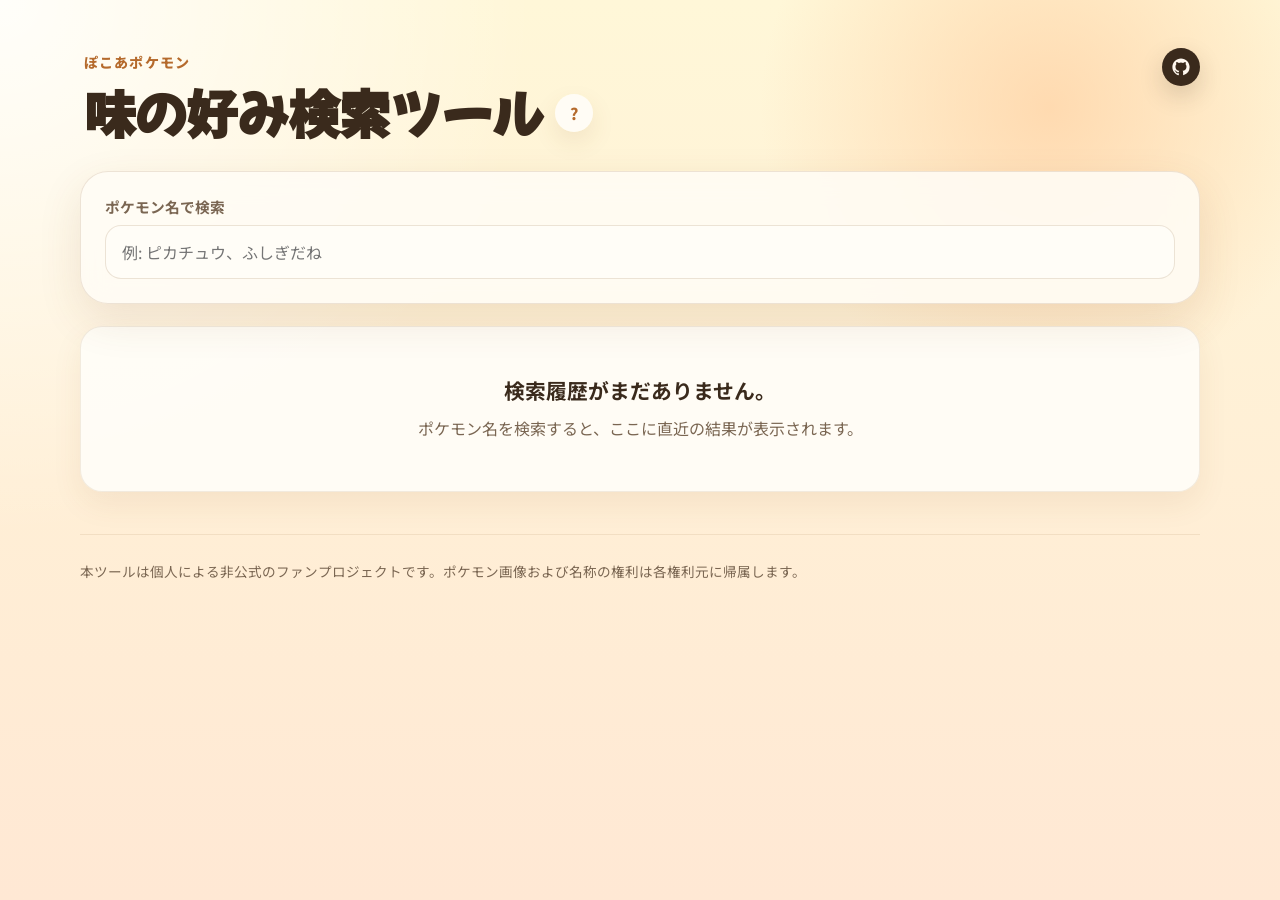
<file: src/index.html>
<!DOCTYPE html>
<html lang="ja">
<head>
  <meta charset="UTF-8">
  <meta name="viewport" content="width=device-width, initial-scale=1.0">
  <title>ぽこあ 味の好み検索</title>
  <meta name="description" content="ポケモン名から、にがい・すっぱい・からい・あまい・しぶいの好みを検索できるツールです。">
  <link rel="preconnect" href="https://fonts.googleapis.com">
  <link rel="preconnect" href="https://fonts.gstatic.com" crossorigin>
  <link href="https://fonts.googleapis.com/css2?family=Mochiy+Pop+One&family=Noto+Sans+JP:wght@400;500;700;800&display=swap" rel="stylesheet">
  <style>
:root {
  --bg-top: #fff7d8;
  --bg-bottom: #ffe8d4;
  --panel: rgba(255, 252, 245, 0.88);
  --panel-strong: #fffdf7;
  --text-main: #3a2a1c;
  --text-soft: #7a6652;
  --line: rgba(141, 97, 52, 0.16);
  --shadow: 0 16px 44px rgba(123, 76, 31, 0.12);
  --radius-xl: 28px;
  --radius-lg: 22px;
  --radius-md: 16px;
  --taste-bitter: #9da94f;
  --taste-sour: #f08b43;
  --taste-spicy: #dd5a3d;
  --taste-sweet: #ef83a4;
  --taste-astringent: #7585b8;
}

* {
  box-sizing: border-box;
}

body {
  margin: 0;
  font-family: "Noto Sans JP", sans-serif;
  color: var(--text-main);
  background:
    radial-gradient(circle at top left, rgba(255, 255, 255, 0.88), transparent 34%),
    radial-gradient(circle at right 18% top 12%, rgba(255, 209, 163, 0.75), transparent 22%),
    linear-gradient(180deg, var(--bg-top), var(--bg-bottom));
  min-height: 100vh;
}

.page {
  width: min(1120px, calc(100% - 32px));
  margin: 0 auto;
  padding: 40px 0 56px;
}

.hero {
  position: relative;
  padding: 12px 4px 28px;
}

.hero-kicker {
  margin: 0 0 10px;
  color: #b56a2c;
  font-size: 0.88rem;
  font-weight: 800;
  letter-spacing: 0.08em;
}

.hero h1 {
  margin: 0;
  font-family: "Mochiy Pop One", sans-serif;
  font-size: clamp(2rem, 4vw, 3.3rem);
  line-height: 1.2;
}

.hero-title-row {
  display: inline-flex;
  align-items: center;
  gap: 12px;
  position: relative;
}

.hero-actions {
  position: absolute;
  top: 8px;
  right: 0;
  display: flex;
  align-items: center;
  gap: 10px;
}

.hero-help {
  width: 38px;
  height: 38px;
  border: 0;
  border-radius: 999px;
  background: rgba(255, 253, 248, 0.92);
  color: #b56a2c;
  box-shadow: 0 10px 24px rgba(123, 76, 31, 0.1);
  font: inherit;
  font-size: 1rem;
  font-weight: 800;
  cursor: pointer;
}

.hero-github-link {
  display: inline-flex;
  align-items: center;
  justify-content: center;
  width: 38px;
  height: 38px;
  border-radius: 999px;
  background: #3a2a1c;
  color: #fff8ef;
  box-shadow: 0 10px 24px rgba(58, 42, 28, 0.18);
  text-decoration: none;
}

.hero-github-link svg {
  width: 18px;
  height: 18px;
  fill: currentColor;
}

.sr-only {
  position: absolute;
  width: 1px;
  height: 1px;
  padding: 0;
  margin: -1px;
  overflow: hidden;
  clip: rect(0, 0, 0, 0);
  white-space: nowrap;
  border: 0;
}

.hero-help-pop {
  position: absolute;
  top: calc(100% + 12px);
  left: 0;
  z-index: 5;
  width: min(560px, calc(100vw - 40px));
  padding: 16px;
  border: 1px solid rgba(151, 105, 58, 0.12);
  border-radius: 20px;
  background: rgba(255, 253, 248, 0.96);
  box-shadow: 0 18px 38px rgba(123, 76, 31, 0.14);
}

.hero-help-pop[hidden] {
  display: none;
}

.hero-help-chips {
  display: flex;
  flex-wrap: wrap;
  gap: 10px;
}

.hero-info-chip {
  display: inline-flex;
  align-items: center;
  padding: 8px 12px;
  border-radius: 999px;
  background: #fff4df;
  color: var(--text-soft);
  font-size: 0.85rem;
  font-weight: 700;
}

.panel {
  background: var(--panel);
  border: 1px solid var(--line);
  border-radius: var(--radius-xl);
  box-shadow: var(--shadow);
  backdrop-filter: blur(14px);
}

.controls {
  display: grid;
  grid-template-columns: 1fr;
  gap: 14px;
  padding: 24px;
}

.field {
  display: flex;
  flex-direction: column;
  gap: 8px;
  width: 100%;
}

.field label {
  font-size: 0.92rem;
  font-weight: 700;
  color: var(--text-soft);
}

.search-input-wrap {
  position: relative;
}

.field input,
.field select {
  width: 100%;
  padding: 14px 16px;
  border: 1px solid rgba(151, 105, 58, 0.18);
  border-radius: var(--radius-md);
  background: var(--panel-strong);
  color: var(--text-main);
  font: inherit;
  outline: none;
  transition: border-color 0.2s ease, transform 0.2s ease, box-shadow 0.2s ease;
}

.field input:focus,
.field select:focus {
  border-color: rgba(219, 119, 33, 0.6);
  box-shadow: 0 0 0 4px rgba(245, 162, 67, 0.14);
  transform: translateY(-1px);
}

.search-input-wrap input {
  padding-right: 52px;
}

.search-clear {
  position: absolute;
  top: 50%;
  right: 10px;
  transform: translateY(-50%);
  width: 32px;
  height: 32px;
  border: 0;
  border-radius: 999px;
  background: #f3e4cf;
  color: #8d6847;
  font: inherit;
  font-size: 1rem;
  font-weight: 800;
  line-height: 1;
  cursor: pointer;
}

.search-clear[hidden] {
  display: none;
}

.taste-pill {
  display: inline-flex;
  align-items: center;
  justify-content: center;
  min-width: 76px;
  padding: 8px 12px;
  border-radius: 999px;
  font-size: 0.86rem;
  font-weight: 800;
  color: #fff;
}

.taste-にがい { background: var(--taste-bitter); }
.taste-すっぱい { background: var(--taste-sour); }
.taste-からい { background: var(--taste-spicy); }
.taste-あまい { background: var(--taste-sweet); }
.taste-しぶい { background: var(--taste-astringent); }

.pokemon-grid {
  display: grid;
  grid-template-columns: repeat(3, minmax(0, 1fr));
  gap: 12px;
  margin-top: 22px;
}

.history-heading {
  margin-top: 22px;
}

.history-heading[hidden] {
  display: none;
}

.history-heading-title {
  margin: 0;
  font-size: 1rem;
  font-weight: 800;
}

.history-heading-copy {
  margin: 6px 0 0;
  color: var(--text-soft);
  font-size: 0.84rem;
  line-height: 1.6;
}

.pokemon-card,
.empty-state {
  background: rgba(255, 253, 248, 0.92);
  border: 1px solid rgba(151, 105, 58, 0.12);
  border-radius: var(--radius-lg);
  box-shadow: 0 12px 30px rgba(123, 76, 31, 0.08);
}

.pokemon-card {
  padding: 12px 14px;
  cursor: pointer;
  transition: transform 0.24s ease, box-shadow 0.24s ease, border-color 0.24s ease;
}

.pokemon-card:hover {
  transform: translateY(-2px);
  border-color: rgba(219, 119, 33, 0.34);
  box-shadow: 0 14px 28px rgba(123, 76, 31, 0.11);
}

.pokemon-card:focus-visible,
.related-card:focus-visible {
  outline: 3px solid rgba(219, 119, 33, 0.45);
  outline-offset: 3px;
}

.card-main {
  display: flex;
  align-items: center;
  gap: 10px;
}

.card-body {
  min-width: 0;
  flex: 1;
}

.card-row {
  display: flex;
  align-items: center;
  justify-content: space-between;
  gap: 10px;
}

.card-number {
  margin: 0;
  color: var(--text-soft);
  font-size: 0.72rem;
  font-weight: 700;
}

.card-name {
  margin: 2px 0 0;
  font-size: 0.96rem;
  font-weight: 800;
  line-height: 1.2;
}

.card-icon-wrap {
  width: 56px;
  height: 56px;
  border-radius: 16px;
  background:
    radial-gradient(circle at 30% 30%, rgba(255, 255, 255, 0.95), rgba(255, 235, 206, 0.94));
  display: grid;
  place-items: center;
  flex-shrink: 0;
  overflow: hidden;
}

.card-icon {
  width: 44px;
  height: 44px;
  object-fit: contain;
}

.card-footer {
  display: flex;
  align-items: center;
  gap: 6px;
  flex-shrink: 0;
}

.card-footer-mobile {
  display: none;
}

.taste-caption {
  margin: 0;
  color: var(--text-soft);
  font-size: 0.7rem;
  font-weight: 700;
}

.taste-pill {
  min-width: 60px;
  padding: 6px 10px;
  font-size: 0.76rem;
}

.empty-state {
  grid-column: 1 / -1;
  padding: 48px 24px;
  text-align: center;
}

.empty-state h2 {
  margin: 0 0 10px;
  font-size: 1.3rem;
}

.empty-state p {
  margin: 0;
  color: var(--text-soft);
  line-height: 1.7;
}

.scroll-sentinel {
  width: 100%;
  height: 1px;
  margin-top: 8px;
}

.related-section {
  margin-top: 24px;
}

.related-section[hidden] {
  display: none;
}

.related-title {
  margin: 0 0 12px;
  font-size: 1rem;
  font-weight: 800;
}

.related-title-row {
  display: inline-flex;
  align-items: center;
  gap: 10px;
  position: relative;
  margin-bottom: 12px;
}

.related-help-pop {
  position: absolute;
  top: calc(100% + 10px);
  left: 0;
  z-index: 5;
  width: min(420px, calc(100vw - 40px));
  padding: 14px;
  border: 1px solid rgba(151, 105, 58, 0.12);
  border-radius: 18px;
  background: rgba(255, 253, 248, 0.96);
  box-shadow: 0 18px 38px rgba(123, 76, 31, 0.14);
}

.related-help-pop[hidden] {
  display: none;
}

.related-help-text {
  margin: 0;
  color: var(--text-soft);
  font-size: 0.84rem;
  line-height: 1.7;
  font-weight: 700;
}

.related-grid {
  display: grid;
  grid-template-columns: repeat(3, minmax(0, 1fr));
  gap: 10px;
}

.related-card {
  display: flex;
  align-items: center;
  gap: 8px;
  padding: 10px;
  border: 1px solid rgba(151, 105, 58, 0.12);
  border-radius: 16px;
  background: rgba(255, 253, 248, 0.92);
  box-shadow: 0 10px 24px rgba(123, 76, 31, 0.08);
  cursor: pointer;
}

.related-icon-wrap {
  width: 42px;
  height: 42px;
  display: grid;
  place-items: center;
  border-radius: 14px;
  background: radial-gradient(circle at 30% 30%, rgba(255, 255, 255, 0.95), rgba(255, 235, 206, 0.94));
  flex-shrink: 0;
}

.related-icon {
  width: 34px;
  height: 34px;
  object-fit: contain;
}

.related-body {
  min-width: 0;
}

.related-number {
  margin: 0;
  color: var(--text-soft);
  font-size: 0.68rem;
  font-weight: 700;
}

.related-name {
  margin: 2px 0 0;
  font-size: 0.84rem;
  font-weight: 800;
  line-height: 1.2;
  word-break: break-word;
}

.related-taste {
  margin-top: 6px;
}

.related-taste .taste-pill {
  min-width: 0;
  padding: 4px 8px;
  font-size: 0.68rem;
}

.site-footer {
  margin-top: 42px;
  padding-top: 24px;
  border-top: 1px solid rgba(151, 105, 58, 0.12);
}

.site-footer p {
  margin: 0;
  color: var(--text-soft);
  font-size: 0.85rem;
  line-height: 1.8;
}

@media (max-width: 900px) {
  .controls {
    grid-template-columns: 1fr;
  }

  .pokemon-grid {
    grid-template-columns: repeat(2, minmax(0, 1fr));
  }

  .related-grid {
    grid-template-columns: repeat(2, minmax(0, 1fr));
  }
}

@media (max-width: 640px) {
  .page {
    width: min(100% - 20px, 1120px);
    padding-top: 10px;
  }

  .hero {
    padding: 4px 0 16px;
  }

  .hero-title-row {
    gap: 10px;
    align-items: flex-start;
  }

  .hero-actions {
    top: -10px;
    right: -10px;
  }

  .hero-help {
    width: 34px;
    height: 34px;
  }

  .hero-github-link {
    width: 34px;
    height: 30px;
    border-radius: 0 0 0 12px;
    box-shadow: 0 6px 14px rgba(58, 42, 28, 0.16);
  }

  .hero-github-link svg {
    width: 15px;
    height: 15px;
  }

  .hero-help-pop {
    left: -4px;
    padding: 12px;
  }

  .hero-info-chip {
    font-size: 0.76rem;
    padding: 7px 10px;
  }

  .pokemon-grid {
    grid-template-columns: repeat(3, minmax(0, 1fr));
    gap: 8px;
  }

  .related-grid {
    grid-template-columns: repeat(3, minmax(0, 1fr));
    gap: 8px;
  }

  .related-card {
    flex-direction: column;
    align-items: center;
    gap: 6px;
    padding: 9px 6px;
  }

  .related-body {
    text-align: center;
  }

  .related-number {
    font-size: 0.62rem;
  }

  .related-name {
    font-size: 0.74rem;
  }

  .related-taste {
    margin-top: 5px;
  }

  .related-taste .taste-pill {
    padding: 4px 7px;
    font-size: 0.62rem;
  }

  .related-icon-wrap {
    width: 40px;
    height: 40px;
  }

  .related-icon {
    width: 32px;
    height: 32px;
  }

  .card-row {
    flex-direction: column;
    align-items: center;
    gap: 4px;
  }

  .pokemon-card {
    padding: 10px 6px;
    border-radius: 18px;
  }

  .card-main {
    flex-direction: column;
    gap: 6px;
    align-items: center;
  }

  .card-body {
    width: 100%;
  }

  .card-number {
    text-align: center;
    font-size: 0.62rem;
  }

  .card-name {
    margin: 0;
    font-size: 0.78rem;
    text-align: center;
    word-break: break-word;
  }

  .card-icon-wrap {
    width: 46px;
    height: 46px;
    border-radius: 14px;
  }

  .card-icon {
    width: 36px;
    height: 36px;
  }

  .card-footer {
    display: none;
  }

  .card-footer-mobile {
    display: flex;
    justify-content: center;
    margin-top: 6px;
    padding-left: 0;
  }

  .card-footer-mobile > div {
    display: flex;
    justify-content: center;
  }

  .card-footer-mobile .taste-caption {
    display: none;
  }

  .card-footer-mobile .taste-pill {
    min-width: fit-content;
    width: auto;
    padding: 5px 10px;
    font-size: 0.68rem;
  }
}
  </style>
</head>
<body>
  <main class="page">
    <section class="hero">
      <p class="hero-kicker">ぽこあポケモン</p>
      <div class="hero-actions">
        <a
          class="hero-github-link"
          href="https://github.com/KoichiKiyokawa/pokopia-tools/tree/main"
          target="_blank"
          rel="noreferrer"
          aria-label="GitHub リポジトリを開く"
        ><svg viewBox="0 0 24 24" aria-hidden="true"><path d="M12 .5C5.65.5.5 5.66.5 12.02c0 5.09 3.3 9.41 7.87 10.94.58.11.79-.25.79-.56 0-.28-.01-1.19-.02-2.16-3.2.7-3.88-1.36-3.88-1.36-.52-1.34-1.28-1.69-1.28-1.69-1.04-.71.08-.69.08-.69 1.15.08 1.75 1.18 1.75 1.18 1.02 1.76 2.68 1.25 3.33.96.1-.74.4-1.25.72-1.54-2.55-.29-5.23-1.28-5.23-5.68 0-1.25.45-2.26 1.18-3.06-.12-.29-.51-1.45.11-3.03 0 0 .97-.31 3.17 1.17a10.9 10.9 0 0 1 5.77 0c2.2-1.48 3.17-1.17 3.17-1.17.62 1.58.23 2.74.11 3.03.73.8 1.18 1.81 1.18 3.06 0 4.41-2.68 5.38-5.24 5.67.41.35.77 1.03.77 2.09 0 1.51-.01 2.72-.01 3.09 0 .31.21.67.8.56A11.53 11.53 0 0 0 23.5 12.02C23.5 5.66 18.35.5 12 .5Z"></path></svg><span class="sr-only">GitHub</span></a>
      </div>
      <div class="hero-title-row">
        <h1>味の好み検索ツール</h1>
        <button
          id="heroHelpButton"
          class="hero-help"
          type="button"
          aria-label="このツールの説明を表示"
          aria-expanded="false"
          aria-controls="heroHelpPop"
        >?</button>
        <div id="heroHelpPop" class="hero-help-pop" hidden>
          <div class="hero-help-chips">
            <span class="hero-info-chip">ポケモン名で検索できます</span>
            <span class="hero-info-chip">ひらがな入力にも対応しています</span>
            <span class="hero-info-chip">検索結果は図鑑番号順で表示されます</span>
            <span class="hero-info-chip">下へ進むと自動で続きを読み込みます</span>
          </div>
        </div>
      </div>
    </section>

    <section class="panel controls" aria-label="検索条件">
      <div class="field field-wide">
        <label for="searchName">ポケモン名で検索</label>
        <div class="search-input-wrap">
          <input id="searchName" type="text" placeholder="例: ピカチュウ、ふしぎだね">
          <button id="clearSearchButton" class="search-clear" type="button" aria-label="検索文字をクリア" hidden>×</button>
        </div>
      </div>
    </section>

    <section>
      <div id="historyHeading" class="history-heading" hidden>
        <h2 class="history-heading-title">検索履歴から表示中</h2>
        <p class="history-heading-copy">入力が空のときは、最近検索したポケモンを新しい順で表示しています。</p>
      </div>
      <div id="pokemonGrid" class="pokemon-grid" aria-live="polite"></div>
      <div id="scrollSentinel" class="scroll-sentinel" aria-hidden="true"></div>
    </section>

    <section id="relatedSection" class="related-section" hidden>
      <div class="related-title-row">
        <h2 class="related-title">関連ポケモン</h2>
        <button
          id="relatedHelpButton"
          class="hero-help"
          type="button"
          aria-label="関連ポケモンの説明を表示"
          aria-expanded="false"
          aria-controls="relatedHelpPop"
        >?</button>
        <div id="relatedHelpPop" class="related-help-pop" hidden>
          <p class="related-help-text">検索で見つかったポケモンを基準にして、図鑑番号が前後3番くらいの近いポケモンを表示しています。進化前後や近い番号の仲間を見つけやすくするための目安です。</p>
        </div>
      </div>
      <div id="relatedGrid" class="related-grid"></div>
    </section>

    <footer class="site-footer">
      <p>本ツールは個人による非公式のファンプロジェクトです。ポケモン画像および名称の権利は各権利元に帰属します。</p>
    </footer>
  </main>

  <script>
const POKEMON_TASTES = [
  {
    "dexNumber": 1,
    "name": "フシギダネ",
    "baseName": "フシギダネ",
    "taste": "あまい",
    "iconUrl": "https://raw.githubusercontent.com/PokeAPI/sprites/master/sprites/pokemon/1.png"
  },
  {
    "dexNumber": 2,
    "name": "フシギソウ",
    "baseName": "フシギソウ",
    "taste": "すっぱい",
    "iconUrl": "https://raw.githubusercontent.com/PokeAPI/sprites/master/sprites/pokemon/2.png"
  },
  {
    "dexNumber": 3,
    "name": "フシギバナ",
    "baseName": "フシギバナ",
    "taste": "すっぱい",
    "iconUrl": "https://raw.githubusercontent.com/PokeAPI/sprites/master/sprites/pokemon/3.png"
  },
  {
    "dexNumber": 4,
    "name": "ヒトカゲ",
    "baseName": "ヒトカゲ",
    "taste": "からい",
    "iconUrl": "https://raw.githubusercontent.com/PokeAPI/sprites/master/sprites/pokemon/4.png"
  },
  {
    "dexNumber": 5,
    "name": "リザード",
    "baseName": "リザード",
    "taste": "からい",
    "iconUrl": "https://raw.githubusercontent.com/PokeAPI/sprites/master/sprites/pokemon/5.png"
  },
  {
    "dexNumber": 6,
    "name": "リザードン",
    "baseName": "リザードン",
    "taste": "からい",
    "iconUrl": "https://raw.githubusercontent.com/PokeAPI/sprites/master/sprites/pokemon/6.png"
  },
  {
    "dexNumber": 7,
    "name": "ゼニガメ",
    "baseName": "ゼニガメ",
    "taste": "あまい",
    "iconUrl": "https://raw.githubusercontent.com/PokeAPI/sprites/master/sprites/pokemon/7.png"
  },
  {
    "dexNumber": 8,
    "name": "カメール",
    "baseName": "カメール",
    "taste": "からい",
    "iconUrl": "https://raw.githubusercontent.com/PokeAPI/sprites/master/sprites/pokemon/8.png"
  },
  {
    "dexNumber": 9,
    "name": "カメックス",
    "baseName": "カメックス",
    "taste": "すっぱい",
    "iconUrl": "https://raw.githubusercontent.com/PokeAPI/sprites/master/sprites/pokemon/9.png"
  },
  {
    "dexNumber": 16,
    "name": "ポッポ",
    "baseName": "ポッポ",
    "taste": "すっぱい",
    "iconUrl": "https://raw.githubusercontent.com/PokeAPI/sprites/master/sprites/pokemon/16.png"
  },
  {
    "dexNumber": 17,
    "name": "ピジョン",
    "baseName": "ピジョン",
    "taste": "からい",
    "iconUrl": "https://raw.githubusercontent.com/PokeAPI/sprites/master/sprites/pokemon/17.png"
  },
  {
    "dexNumber": 18,
    "name": "ピジョット",
    "baseName": "ピジョット",
    "taste": "すっぱい",
    "iconUrl": "https://raw.githubusercontent.com/PokeAPI/sprites/master/sprites/pokemon/18.png"
  },
  {
    "dexNumber": 23,
    "name": "アーボ",
    "baseName": "アーボ",
    "taste": "からい",
    "iconUrl": "https://raw.githubusercontent.com/PokeAPI/sprites/master/sprites/pokemon/23.png"
  },
  {
    "dexNumber": 24,
    "name": "アーボック",
    "baseName": "アーボック",
    "taste": "からい",
    "iconUrl": "https://raw.githubusercontent.com/PokeAPI/sprites/master/sprites/pokemon/24.png"
  },
  {
    "dexNumber": 25,
    "name": "ピカチュウ",
    "baseName": "ピカチュウ",
    "taste": "すっぱい",
    "iconUrl": "https://raw.githubusercontent.com/PokeAPI/sprites/master/sprites/pokemon/25.png"
  },
  {
    "dexNumber": 25,
    "name": "ピカチュウ（うすいろ）",
    "baseName": "ピカチュウ",
    "taste": "あまい",
    "iconUrl": "https://raw.githubusercontent.com/PokeAPI/sprites/master/sprites/pokemon/25.png"
  },
  {
    "dexNumber": 26,
    "name": "ライチュウ",
    "baseName": "ライチュウ",
    "taste": "すっぱい",
    "iconUrl": "https://raw.githubusercontent.com/PokeAPI/sprites/master/sprites/pokemon/26.png"
  },
  {
    "dexNumber": 35,
    "name": "ピッピ",
    "baseName": "ピッピ",
    "taste": "あまい",
    "iconUrl": "https://raw.githubusercontent.com/PokeAPI/sprites/master/sprites/pokemon/35.png"
  },
  {
    "dexNumber": 36,
    "name": "ピクシー",
    "baseName": "ピクシー",
    "taste": "すっぱい",
    "iconUrl": "https://raw.githubusercontent.com/PokeAPI/sprites/master/sprites/pokemon/36.png"
  },
  {
    "dexNumber": 37,
    "name": "ロコン",
    "baseName": "ロコン",
    "taste": "にがい",
    "iconUrl": "https://raw.githubusercontent.com/PokeAPI/sprites/master/sprites/pokemon/37.png"
  },
  {
    "dexNumber": 38,
    "name": "キュウコン",
    "baseName": "キュウコン",
    "taste": "しぶい",
    "iconUrl": "https://raw.githubusercontent.com/PokeAPI/sprites/master/sprites/pokemon/38.png"
  },
  {
    "dexNumber": 39,
    "name": "プリン",
    "baseName": "プリン",
    "taste": "あまい",
    "iconUrl": "https://raw.githubusercontent.com/PokeAPI/sprites/master/sprites/pokemon/39.png"
  },
  {
    "dexNumber": 40,
    "name": "プクリン",
    "baseName": "プクリン",
    "taste": "すっぱい",
    "iconUrl": "https://raw.githubusercontent.com/PokeAPI/sprites/master/sprites/pokemon/40.png"
  },
  {
    "dexNumber": 41,
    "name": "ズバット",
    "baseName": "ズバット",
    "taste": "からい",
    "iconUrl": "https://raw.githubusercontent.com/PokeAPI/sprites/master/sprites/pokemon/41.png"
  },
  {
    "dexNumber": 42,
    "name": "ゴルバット",
    "baseName": "ゴルバット",
    "taste": "からい",
    "iconUrl": "https://raw.githubusercontent.com/PokeAPI/sprites/master/sprites/pokemon/42.png"
  },
  {
    "dexNumber": 43,
    "name": "ナゾノクサ",
    "baseName": "ナゾノクサ",
    "taste": "にがい",
    "iconUrl": "https://raw.githubusercontent.com/PokeAPI/sprites/master/sprites/pokemon/43.png"
  },
  {
    "dexNumber": 44,
    "name": "クサイハナ",
    "baseName": "クサイハナ",
    "taste": "しぶい",
    "iconUrl": "https://raw.githubusercontent.com/PokeAPI/sprites/master/sprites/pokemon/44.png"
  },
  {
    "dexNumber": 45,
    "name": "ラフレシア",
    "baseName": "ラフレシア",
    "taste": "にがい",
    "iconUrl": "https://raw.githubusercontent.com/PokeAPI/sprites/master/sprites/pokemon/45.png"
  },
  {
    "dexNumber": 46,
    "name": "パラス",
    "baseName": "パラス",
    "taste": "にがい",
    "iconUrl": "https://raw.githubusercontent.com/PokeAPI/sprites/master/sprites/pokemon/46.png"
  },
  {
    "dexNumber": 47,
    "name": "パラセクト",
    "baseName": "パラセクト",
    "taste": "にがい",
    "iconUrl": "https://raw.githubusercontent.com/PokeAPI/sprites/master/sprites/pokemon/47.png"
  },
  {
    "dexNumber": 48,
    "name": "コンパン",
    "baseName": "コンパン",
    "taste": "にがい",
    "iconUrl": "https://raw.githubusercontent.com/PokeAPI/sprites/master/sprites/pokemon/48.png"
  },
  {
    "dexNumber": 49,
    "name": "モルフォン",
    "baseName": "モルフォン",
    "taste": "にがい",
    "iconUrl": "https://raw.githubusercontent.com/PokeAPI/sprites/master/sprites/pokemon/49.png"
  },
  {
    "dexNumber": 50,
    "name": "ディグダ",
    "baseName": "ディグダ",
    "taste": "にがい",
    "iconUrl": "https://raw.githubusercontent.com/PokeAPI/sprites/master/sprites/pokemon/50.png"
  },
  {
    "dexNumber": 51,
    "name": "ダグトリオ",
    "baseName": "ダグトリオ",
    "taste": "からい",
    "iconUrl": "https://raw.githubusercontent.com/PokeAPI/sprites/master/sprites/pokemon/51.png"
  },
  {
    "dexNumber": 52,
    "name": "ニャース",
    "baseName": "ニャース",
    "taste": "からい",
    "iconUrl": "https://raw.githubusercontent.com/PokeAPI/sprites/master/sprites/pokemon/52.png"
  },
  {
    "dexNumber": 53,
    "name": "ペルシアン",
    "baseName": "ペルシアン",
    "taste": "すっぱい",
    "iconUrl": "https://raw.githubusercontent.com/PokeAPI/sprites/master/sprites/pokemon/53.png"
  },
  {
    "dexNumber": 54,
    "name": "コダック",
    "baseName": "コダック",
    "taste": "しぶい",
    "iconUrl": "https://raw.githubusercontent.com/PokeAPI/sprites/master/sprites/pokemon/54.png"
  },
  {
    "dexNumber": 55,
    "name": "ゴルダック",
    "baseName": "ゴルダック",
    "taste": "しぶい",
    "iconUrl": "https://raw.githubusercontent.com/PokeAPI/sprites/master/sprites/pokemon/55.png"
  },
  {
    "dexNumber": 58,
    "name": "ガーディ",
    "baseName": "ガーディ",
    "taste": "あまい",
    "iconUrl": "https://raw.githubusercontent.com/PokeAPI/sprites/master/sprites/pokemon/58.png"
  },
  {
    "dexNumber": 59,
    "name": "ウインディ",
    "baseName": "ウインディ",
    "taste": "からい",
    "iconUrl": "https://raw.githubusercontent.com/PokeAPI/sprites/master/sprites/pokemon/59.png"
  },
  {
    "dexNumber": 60,
    "name": "ニョロモ",
    "baseName": "ニョロモ",
    "taste": "あまい",
    "iconUrl": "https://raw.githubusercontent.com/PokeAPI/sprites/master/sprites/pokemon/60.png"
  },
  {
    "dexNumber": 61,
    "name": "ニョロゾ",
    "baseName": "ニョロゾ",
    "taste": "にがい",
    "iconUrl": "https://raw.githubusercontent.com/PokeAPI/sprites/master/sprites/pokemon/61.png"
  },
  {
    "dexNumber": 62,
    "name": "ニョロボン",
    "baseName": "ニョロボン",
    "taste": "からい",
    "iconUrl": "https://raw.githubusercontent.com/PokeAPI/sprites/master/sprites/pokemon/62.png"
  },
  {
    "dexNumber": 63,
    "name": "ケーシィ",
    "baseName": "ケーシィ",
    "taste": "しぶい",
    "iconUrl": "https://raw.githubusercontent.com/PokeAPI/sprites/master/sprites/pokemon/63.png"
  },
  {
    "dexNumber": 64,
    "name": "ユンゲラー",
    "baseName": "ユンゲラー",
    "taste": "しぶい",
    "iconUrl": "https://raw.githubusercontent.com/PokeAPI/sprites/master/sprites/pokemon/64.png"
  },
  {
    "dexNumber": 65,
    "name": "フーディン",
    "baseName": "フーディン",
    "taste": "にがい",
    "iconUrl": "https://raw.githubusercontent.com/PokeAPI/sprites/master/sprites/pokemon/65.png"
  },
  {
    "dexNumber": 66,
    "name": "ワンリキー",
    "baseName": "ワンリキー",
    "taste": "からい",
    "iconUrl": "https://raw.githubusercontent.com/PokeAPI/sprites/master/sprites/pokemon/66.png"
  },
  {
    "dexNumber": 67,
    "name": "ゴーリキー",
    "baseName": "ゴーリキー",
    "taste": "すっぱい",
    "iconUrl": "https://raw.githubusercontent.com/PokeAPI/sprites/master/sprites/pokemon/67.png"
  },
  {
    "dexNumber": 68,
    "name": "カイリキー",
    "baseName": "カイリキー",
    "taste": "からい",
    "iconUrl": "https://raw.githubusercontent.com/PokeAPI/sprites/master/sprites/pokemon/68.png"
  },
  {
    "dexNumber": 69,
    "name": "マダツボミ",
    "baseName": "マダツボミ",
    "taste": "しぶい",
    "iconUrl": "https://raw.githubusercontent.com/PokeAPI/sprites/master/sprites/pokemon/69.png"
  },
  {
    "dexNumber": 70,
    "name": "ウツドン",
    "baseName": "ウツドン",
    "taste": "にがい",
    "iconUrl": "https://raw.githubusercontent.com/PokeAPI/sprites/master/sprites/pokemon/70.png"
  },
  {
    "dexNumber": 71,
    "name": "ウツボット",
    "baseName": "ウツボット",
    "taste": "にがい",
    "iconUrl": "https://raw.githubusercontent.com/PokeAPI/sprites/master/sprites/pokemon/71.png"
  },
  {
    "dexNumber": 74,
    "name": "イシツブテ",
    "baseName": "イシツブテ",
    "taste": "しぶい",
    "iconUrl": "https://raw.githubusercontent.com/PokeAPI/sprites/master/sprites/pokemon/74.png"
  },
  {
    "dexNumber": 75,
    "name": "ゴローン",
    "baseName": "ゴローン",
    "taste": "にがい",
    "iconUrl": "https://raw.githubusercontent.com/PokeAPI/sprites/master/sprites/pokemon/75.png"
  },
  {
    "dexNumber": 76,
    "name": "ゴローニャ",
    "baseName": "ゴローニャ",
    "taste": "すっぱい",
    "iconUrl": "https://raw.githubusercontent.com/PokeAPI/sprites/master/sprites/pokemon/76.png"
  },
  {
    "dexNumber": 79,
    "name": "ヤドン",
    "baseName": "ヤドン",
    "taste": "しぶい",
    "iconUrl": "https://raw.githubusercontent.com/PokeAPI/sprites/master/sprites/pokemon/79.png"
  },
  {
    "dexNumber": 80,
    "name": "ヤドラン",
    "baseName": "ヤドラン",
    "taste": "しぶい",
    "iconUrl": "https://raw.githubusercontent.com/PokeAPI/sprites/master/sprites/pokemon/80.png"
  },
  {
    "dexNumber": 81,
    "name": "コイル",
    "baseName": "コイル",
    "taste": "にがい",
    "iconUrl": "https://raw.githubusercontent.com/PokeAPI/sprites/master/sprites/pokemon/81.png"
  },
  {
    "dexNumber": 82,
    "name": "レアコイル",
    "baseName": "レアコイル",
    "taste": "にがい",
    "iconUrl": "https://raw.githubusercontent.com/PokeAPI/sprites/master/sprites/pokemon/82.png"
  },
  {
    "dexNumber": 83,
    "name": "カモネギ",
    "baseName": "カモネギ",
    "taste": "からい",
    "iconUrl": "https://raw.githubusercontent.com/PokeAPI/sprites/master/sprites/pokemon/83.png"
  },
  {
    "dexNumber": 88,
    "name": "ベトベター",
    "baseName": "ベトベター",
    "taste": "にがい",
    "iconUrl": "https://raw.githubusercontent.com/PokeAPI/sprites/master/sprites/pokemon/88.png"
  },
  {
    "dexNumber": 89,
    "name": "ベトベトン",
    "baseName": "ベトベトン",
    "taste": "にがい",
    "iconUrl": "https://raw.githubusercontent.com/PokeAPI/sprites/master/sprites/pokemon/89.png"
  },
  {
    "dexNumber": 92,
    "name": "ゴース",
    "baseName": "ゴース",
    "taste": "からい",
    "iconUrl": "https://raw.githubusercontent.com/PokeAPI/sprites/master/sprites/pokemon/92.png"
  },
  {
    "dexNumber": 93,
    "name": "ゴースト",
    "baseName": "ゴースト",
    "taste": "からい",
    "iconUrl": "https://raw.githubusercontent.com/PokeAPI/sprites/master/sprites/pokemon/93.png"
  },
  {
    "dexNumber": 94,
    "name": "ゲンガー",
    "baseName": "ゲンガー",
    "taste": "あまい",
    "iconUrl": "https://raw.githubusercontent.com/PokeAPI/sprites/master/sprites/pokemon/94.png"
  },
  {
    "dexNumber": 95,
    "name": "イワーク",
    "baseName": "イワーク",
    "taste": "しぶい",
    "iconUrl": "https://raw.githubusercontent.com/PokeAPI/sprites/master/sprites/pokemon/95.png"
  },
  {
    "dexNumber": 100,
    "name": "ビリリダマ",
    "baseName": "ビリリダマ",
    "taste": "にがい",
    "iconUrl": "https://raw.githubusercontent.com/PokeAPI/sprites/master/sprites/pokemon/100.png"
  },
  {
    "dexNumber": 101,
    "name": "マルマイン",
    "baseName": "マルマイン",
    "taste": "すっぱい",
    "iconUrl": "https://raw.githubusercontent.com/PokeAPI/sprites/master/sprites/pokemon/101.png"
  },
  {
    "dexNumber": 102,
    "name": "タマタマ",
    "baseName": "タマタマ",
    "taste": "からい",
    "iconUrl": "https://raw.githubusercontent.com/PokeAPI/sprites/master/sprites/pokemon/102.png"
  },
  {
    "dexNumber": 103,
    "name": "ナッシー",
    "baseName": "ナッシー",
    "taste": "しぶい",
    "iconUrl": "https://raw.githubusercontent.com/PokeAPI/sprites/master/sprites/pokemon/103.png"
  },
  {
    "dexNumber": 104,
    "name": "カラカラ",
    "baseName": "カラカラ",
    "taste": "にがい",
    "iconUrl": "https://raw.githubusercontent.com/PokeAPI/sprites/master/sprites/pokemon/104.png"
  },
  {
    "dexNumber": 105,
    "name": "ガラガラ",
    "baseName": "ガラガラ",
    "taste": "しぶい",
    "iconUrl": "https://raw.githubusercontent.com/PokeAPI/sprites/master/sprites/pokemon/105.png"
  },
  {
    "dexNumber": 106,
    "name": "サワムラー",
    "baseName": "サワムラー",
    "taste": "からい",
    "iconUrl": "https://raw.githubusercontent.com/PokeAPI/sprites/master/sprites/pokemon/106.png"
  },
  {
    "dexNumber": 107,
    "name": "エビワラー",
    "baseName": "エビワラー",
    "taste": "あまい",
    "iconUrl": "https://raw.githubusercontent.com/PokeAPI/sprites/master/sprites/pokemon/107.png"
  },
  {
    "dexNumber": 109,
    "name": "ドガース",
    "baseName": "ドガース",
    "taste": "にがい",
    "iconUrl": "https://raw.githubusercontent.com/PokeAPI/sprites/master/sprites/pokemon/109.png"
  },
  {
    "dexNumber": 110,
    "name": "マタドガス",
    "baseName": "マタドガス",
    "taste": "にがい",
    "iconUrl": "https://raw.githubusercontent.com/PokeAPI/sprites/master/sprites/pokemon/110.png"
  },
  {
    "dexNumber": 113,
    "name": "ラッキー",
    "baseName": "ラッキー",
    "taste": "あまい",
    "iconUrl": "https://raw.githubusercontent.com/PokeAPI/sprites/master/sprites/pokemon/113.png"
  },
  {
    "dexNumber": 114,
    "name": "モンジャラ",
    "baseName": "モンジャラ",
    "taste": "すっぱい",
    "iconUrl": "https://raw.githubusercontent.com/PokeAPI/sprites/master/sprites/pokemon/114.png"
  },
  {
    "dexNumber": 122,
    "name": "バリヤード",
    "baseName": "バリヤード",
    "taste": "にがい",
    "iconUrl": "https://raw.githubusercontent.com/PokeAPI/sprites/master/sprites/pokemon/122.png"
  },
  {
    "dexNumber": 123,
    "name": "ストライク",
    "baseName": "ストライク",
    "taste": "からい",
    "iconUrl": "https://raw.githubusercontent.com/PokeAPI/sprites/master/sprites/pokemon/123.png"
  },
  {
    "dexNumber": 125,
    "name": "エレブー",
    "baseName": "エレブー",
    "taste": "からい",
    "iconUrl": "https://raw.githubusercontent.com/PokeAPI/sprites/master/sprites/pokemon/125.png"
  },
  {
    "dexNumber": 126,
    "name": "ブーバー",
    "baseName": "ブーバー",
    "taste": "あまい",
    "iconUrl": "https://raw.githubusercontent.com/PokeAPI/sprites/master/sprites/pokemon/126.png"
  },
  {
    "dexNumber": 127,
    "name": "カイロス",
    "baseName": "カイロス",
    "taste": "からい",
    "iconUrl": "https://raw.githubusercontent.com/PokeAPI/sprites/master/sprites/pokemon/127.png"
  },
  {
    "dexNumber": 129,
    "name": "コイキング",
    "baseName": "コイキング",
    "taste": "あまい",
    "iconUrl": "https://raw.githubusercontent.com/PokeAPI/sprites/master/sprites/pokemon/129.png"
  },
  {
    "dexNumber": 130,
    "name": "ギャラドス",
    "baseName": "ギャラドス",
    "taste": "からい",
    "iconUrl": "https://raw.githubusercontent.com/PokeAPI/sprites/master/sprites/pokemon/130.png"
  },
  {
    "dexNumber": 131,
    "name": "ラプラス",
    "baseName": "ラプラス",
    "taste": "すっぱい",
    "iconUrl": "https://raw.githubusercontent.com/PokeAPI/sprites/master/sprites/pokemon/131.png"
  },
  {
    "dexNumber": 133,
    "name": "イーブイ",
    "baseName": "イーブイ",
    "taste": "あまい",
    "iconUrl": "https://raw.githubusercontent.com/PokeAPI/sprites/master/sprites/pokemon/133.png"
  },
  {
    "dexNumber": 134,
    "name": "シャワーズ",
    "baseName": "シャワーズ",
    "taste": "あまい",
    "iconUrl": "https://raw.githubusercontent.com/PokeAPI/sprites/master/sprites/pokemon/134.png"
  },
  {
    "dexNumber": 135,
    "name": "サンダース",
    "baseName": "サンダース",
    "taste": "からい",
    "iconUrl": "https://raw.githubusercontent.com/PokeAPI/sprites/master/sprites/pokemon/135.png"
  },
  {
    "dexNumber": 136,
    "name": "ブースター",
    "baseName": "ブースター",
    "taste": "からい",
    "iconUrl": "https://raw.githubusercontent.com/PokeAPI/sprites/master/sprites/pokemon/136.png"
  },
  {
    "dexNumber": 137,
    "name": "ポリゴン",
    "baseName": "ポリゴン",
    "taste": "にがい",
    "iconUrl": "https://raw.githubusercontent.com/PokeAPI/sprites/master/sprites/pokemon/137.png"
  },
  {
    "dexNumber": 142,
    "name": "プテラ",
    "baseName": "プテラ",
    "taste": "すっぱい",
    "iconUrl": "https://raw.githubusercontent.com/PokeAPI/sprites/master/sprites/pokemon/142.png"
  },
  {
    "dexNumber": 143,
    "name": "カビゴン",
    "baseName": "カビゴン",
    "taste": "しぶい",
    "iconUrl": "https://raw.githubusercontent.com/PokeAPI/sprites/master/sprites/pokemon/143.png"
  },
  {
    "dexNumber": 143,
    "name": "カビゴン（こけむし）",
    "baseName": "カビゴン",
    "taste": "からい",
    "iconUrl": "https://raw.githubusercontent.com/PokeAPI/sprites/master/sprites/pokemon/143.png"
  },
  {
    "dexNumber": 144,
    "name": "フリーザー",
    "baseName": "フリーザー",
    "taste": "すっぱい",
    "iconUrl": "https://raw.githubusercontent.com/PokeAPI/sprites/master/sprites/pokemon/144.png"
  },
  {
    "dexNumber": 145,
    "name": "サンダー",
    "baseName": "サンダー",
    "taste": "からい",
    "iconUrl": "https://raw.githubusercontent.com/PokeAPI/sprites/master/sprites/pokemon/145.png"
  },
  {
    "dexNumber": 146,
    "name": "ファイヤー",
    "baseName": "ファイヤー",
    "taste": "からい",
    "iconUrl": "https://raw.githubusercontent.com/PokeAPI/sprites/master/sprites/pokemon/146.png"
  },
  {
    "dexNumber": 147,
    "name": "ミニリュウ",
    "baseName": "ミニリュウ",
    "taste": "あまい",
    "iconUrl": "https://raw.githubusercontent.com/PokeAPI/sprites/master/sprites/pokemon/147.png"
  },
  {
    "dexNumber": 148,
    "name": "ハクリュー",
    "baseName": "ハクリュー",
    "taste": "あまい",
    "iconUrl": "https://raw.githubusercontent.com/PokeAPI/sprites/master/sprites/pokemon/148.png"
  },
  {
    "dexNumber": 149,
    "name": "カイリュー",
    "baseName": "カイリュー",
    "taste": "しぶい",
    "iconUrl": "https://raw.githubusercontent.com/PokeAPI/sprites/master/sprites/pokemon/149.png"
  },
  {
    "dexNumber": 150,
    "name": "ミュウツー",
    "baseName": "ミュウツー",
    "taste": "しぶい",
    "iconUrl": "https://raw.githubusercontent.com/PokeAPI/sprites/master/sprites/pokemon/150.png"
  },
  {
    "dexNumber": 151,
    "name": "ミュウ",
    "baseName": "ミュウ",
    "taste": "あまい",
    "iconUrl": "https://raw.githubusercontent.com/PokeAPI/sprites/master/sprites/pokemon/151.png"
  },
  {
    "dexNumber": 155,
    "name": "ヒノアラシ",
    "baseName": "ヒノアラシ",
    "taste": "あまい",
    "iconUrl": "https://raw.githubusercontent.com/PokeAPI/sprites/master/sprites/pokemon/155.png"
  },
  {
    "dexNumber": 156,
    "name": "マグマラシ",
    "baseName": "マグマラシ",
    "taste": "あまい",
    "iconUrl": "https://raw.githubusercontent.com/PokeAPI/sprites/master/sprites/pokemon/156.png"
  },
  {
    "dexNumber": 157,
    "name": "バクフーン",
    "baseName": "バクフーン",
    "taste": "しぶい",
    "iconUrl": "https://raw.githubusercontent.com/PokeAPI/sprites/master/sprites/pokemon/157.png"
  },
  {
    "dexNumber": 163,
    "name": "ホーホー",
    "baseName": "ホーホー",
    "taste": "しぶい",
    "iconUrl": "https://raw.githubusercontent.com/PokeAPI/sprites/master/sprites/pokemon/163.png"
  },
  {
    "dexNumber": 164,
    "name": "ヨルノズク",
    "baseName": "ヨルノズク",
    "taste": "しぶい",
    "iconUrl": "https://raw.githubusercontent.com/PokeAPI/sprites/master/sprites/pokemon/164.png"
  },
  {
    "dexNumber": 167,
    "name": "イトマル",
    "baseName": "イトマル",
    "taste": "にがい",
    "iconUrl": "https://raw.githubusercontent.com/PokeAPI/sprites/master/sprites/pokemon/167.png"
  },
  {
    "dexNumber": 168,
    "name": "アリアドス",
    "baseName": "アリアドス",
    "taste": "すっぱい",
    "iconUrl": "https://raw.githubusercontent.com/PokeAPI/sprites/master/sprites/pokemon/168.png"
  },
  {
    "dexNumber": 169,
    "name": "クロバット",
    "baseName": "クロバット",
    "taste": "しぶい",
    "iconUrl": "https://raw.githubusercontent.com/PokeAPI/sprites/master/sprites/pokemon/169.png"
  },
  {
    "dexNumber": 172,
    "name": "ピチュー",
    "baseName": "ピチュー",
    "taste": "あまい",
    "iconUrl": "https://raw.githubusercontent.com/PokeAPI/sprites/master/sprites/pokemon/172.png"
  },
  {
    "dexNumber": 173,
    "name": "ピィ",
    "baseName": "ピィ",
    "taste": "あまい",
    "iconUrl": "https://raw.githubusercontent.com/PokeAPI/sprites/master/sprites/pokemon/173.png"
  },
  {
    "dexNumber": 174,
    "name": "ププリン",
    "baseName": "ププリン",
    "taste": "あまい",
    "iconUrl": "https://raw.githubusercontent.com/PokeAPI/sprites/master/sprites/pokemon/174.png"
  },
  {
    "dexNumber": 179,
    "name": "メリープ",
    "baseName": "メリープ",
    "taste": "あまい",
    "iconUrl": "https://raw.githubusercontent.com/PokeAPI/sprites/master/sprites/pokemon/179.png"
  },
  {
    "dexNumber": 180,
    "name": "モココ",
    "baseName": "モココ",
    "taste": "にがい",
    "iconUrl": "https://raw.githubusercontent.com/PokeAPI/sprites/master/sprites/pokemon/180.png"
  },
  {
    "dexNumber": 181,
    "name": "デンリュウ",
    "baseName": "デンリュウ",
    "taste": "すっぱい",
    "iconUrl": "https://raw.githubusercontent.com/PokeAPI/sprites/master/sprites/pokemon/181.png"
  },
  {
    "dexNumber": 182,
    "name": "キレイハナ",
    "baseName": "キレイハナ",
    "taste": "すっぱい",
    "iconUrl": "https://raw.githubusercontent.com/PokeAPI/sprites/master/sprites/pokemon/182.png"
  },
  {
    "dexNumber": 183,
    "name": "マリル",
    "baseName": "マリル",
    "taste": "すっぱい",
    "iconUrl": "https://raw.githubusercontent.com/PokeAPI/sprites/master/sprites/pokemon/183.png"
  },
  {
    "dexNumber": 184,
    "name": "マリルリ",
    "baseName": "マリルリ",
    "taste": "すっぱい",
    "iconUrl": "https://raw.githubusercontent.com/PokeAPI/sprites/master/sprites/pokemon/184.png"
  },
  {
    "dexNumber": 185,
    "name": "ウソッキー",
    "baseName": "ウソッキー",
    "taste": "しぶい",
    "iconUrl": "https://raw.githubusercontent.com/PokeAPI/sprites/master/sprites/pokemon/185.png"
  },
  {
    "dexNumber": 186,
    "name": "ニョロトノ",
    "baseName": "ニョロトノ",
    "taste": "すっぱい",
    "iconUrl": "https://raw.githubusercontent.com/PokeAPI/sprites/master/sprites/pokemon/186.png"
  },
  {
    "dexNumber": 187,
    "name": "ハネッコ",
    "baseName": "ハネッコ",
    "taste": "しぶい",
    "iconUrl": "https://raw.githubusercontent.com/PokeAPI/sprites/master/sprites/pokemon/187.png"
  },
  {
    "dexNumber": 188,
    "name": "ポポッコ",
    "baseName": "ポポッコ",
    "taste": "あまい",
    "iconUrl": "https://raw.githubusercontent.com/PokeAPI/sprites/master/sprites/pokemon/188.png"
  },
  {
    "dexNumber": 189,
    "name": "ワタッコ",
    "baseName": "ワタッコ",
    "taste": "すっぱい",
    "iconUrl": "https://raw.githubusercontent.com/PokeAPI/sprites/master/sprites/pokemon/189.png"
  },
  {
    "dexNumber": 194,
    "name": "パルデアウパー",
    "baseName": "ウパー",
    "taste": "すっぱい",
    "iconUrl": "https://raw.githubusercontent.com/PokeAPI/sprites/master/sprites/pokemon/194.png"
  },
  {
    "dexNumber": 196,
    "name": "エーフィ",
    "baseName": "エーフィ",
    "taste": "あまい",
    "iconUrl": "https://raw.githubusercontent.com/PokeAPI/sprites/master/sprites/pokemon/196.png"
  },
  {
    "dexNumber": 197,
    "name": "ブラッキー",
    "baseName": "ブラッキー",
    "taste": "にがい",
    "iconUrl": "https://raw.githubusercontent.com/PokeAPI/sprites/master/sprites/pokemon/197.png"
  },
  {
    "dexNumber": 198,
    "name": "ヤミカラス",
    "baseName": "ヤミカラス",
    "taste": "にがい",
    "iconUrl": "https://raw.githubusercontent.com/PokeAPI/sprites/master/sprites/pokemon/198.png"
  },
  {
    "dexNumber": 199,
    "name": "ヤドキング",
    "baseName": "ヤドキング",
    "taste": "すっぱい",
    "iconUrl": "https://raw.githubusercontent.com/PokeAPI/sprites/master/sprites/pokemon/199.png"
  },
  {
    "dexNumber": 200,
    "name": "ムウマ",
    "baseName": "ムウマ",
    "taste": "しぶい",
    "iconUrl": "https://raw.githubusercontent.com/PokeAPI/sprites/master/sprites/pokemon/200.png"
  },
  {
    "dexNumber": 203,
    "name": "キリンリキ",
    "baseName": "キリンリキ",
    "taste": "すっぱい",
    "iconUrl": "https://raw.githubusercontent.com/PokeAPI/sprites/master/sprites/pokemon/203.png"
  },
  {
    "dexNumber": 208,
    "name": "ハガネール",
    "baseName": "ハガネール",
    "taste": "すっぱい",
    "iconUrl": "https://raw.githubusercontent.com/PokeAPI/sprites/master/sprites/pokemon/208.png"
  },
  {
    "dexNumber": 212,
    "name": "ハッサム",
    "baseName": "ハッサム",
    "taste": "にがい",
    "iconUrl": "https://raw.githubusercontent.com/PokeAPI/sprites/master/sprites/pokemon/212.png"
  },
  {
    "dexNumber": 214,
    "name": "ヘラクロス",
    "baseName": "ヘラクロス",
    "taste": "あまい",
    "iconUrl": "https://raw.githubusercontent.com/PokeAPI/sprites/master/sprites/pokemon/214.png"
  },
  {
    "dexNumber": 233,
    "name": "ポリゴン2",
    "baseName": "ポリゴン２",
    "taste": "すっぱい",
    "iconUrl": "https://raw.githubusercontent.com/PokeAPI/sprites/master/sprites/pokemon/233.png"
  },
  {
    "dexNumber": 235,
    "name": "ドーブル",
    "baseName": "ドーブル",
    "taste": "しぶい",
    "iconUrl": "https://raw.githubusercontent.com/PokeAPI/sprites/master/sprites/pokemon/235.png"
  },
  {
    "dexNumber": 236,
    "name": "バルキー",
    "baseName": "バルキー",
    "taste": "からい",
    "iconUrl": "https://raw.githubusercontent.com/PokeAPI/sprites/master/sprites/pokemon/236.png"
  },
  {
    "dexNumber": 237,
    "name": "カポエラー",
    "baseName": "カポエラー",
    "taste": "あまい",
    "iconUrl": "https://raw.githubusercontent.com/PokeAPI/sprites/master/sprites/pokemon/237.png"
  },
  {
    "dexNumber": 239,
    "name": "エレキッド",
    "baseName": "エレキッド",
    "taste": "あまい",
    "iconUrl": "https://raw.githubusercontent.com/PokeAPI/sprites/master/sprites/pokemon/239.png"
  },
  {
    "dexNumber": 240,
    "name": "ブビィ",
    "baseName": "ブビィ",
    "taste": "あまい",
    "iconUrl": "https://raw.githubusercontent.com/PokeAPI/sprites/master/sprites/pokemon/240.png"
  },
  {
    "dexNumber": 242,
    "name": "ハピナス",
    "baseName": "ハピナス",
    "taste": "すっぱい",
    "iconUrl": "https://raw.githubusercontent.com/PokeAPI/sprites/master/sprites/pokemon/242.png"
  },
  {
    "dexNumber": 243,
    "name": "ライコウ",
    "baseName": "ライコウ",
    "taste": "しぶい",
    "iconUrl": "https://raw.githubusercontent.com/PokeAPI/sprites/master/sprites/pokemon/243.png"
  },
  {
    "dexNumber": 244,
    "name": "エンテイ",
    "baseName": "エンテイ",
    "taste": "にがい",
    "iconUrl": "https://raw.githubusercontent.com/PokeAPI/sprites/master/sprites/pokemon/244.png"
  },
  {
    "dexNumber": 245,
    "name": "スイクン",
    "baseName": "スイクン",
    "taste": "すっぱい",
    "iconUrl": "https://raw.githubusercontent.com/PokeAPI/sprites/master/sprites/pokemon/245.png"
  },
  {
    "dexNumber": 246,
    "name": "ヨーギラス",
    "baseName": "ヨーギラス",
    "taste": "あまい",
    "iconUrl": "https://raw.githubusercontent.com/PokeAPI/sprites/master/sprites/pokemon/246.png"
  },
  {
    "dexNumber": 247,
    "name": "サナギラス",
    "baseName": "サナギラス",
    "taste": "しぶい",
    "iconUrl": "https://raw.githubusercontent.com/PokeAPI/sprites/master/sprites/pokemon/247.png"
  },
  {
    "dexNumber": 248,
    "name": "バンギラス",
    "baseName": "バンギラス",
    "taste": "からい",
    "iconUrl": "https://raw.githubusercontent.com/PokeAPI/sprites/master/sprites/pokemon/248.png"
  },
  {
    "dexNumber": 249,
    "name": "ルギア",
    "baseName": "ルギア",
    "taste": "しぶい",
    "iconUrl": "https://raw.githubusercontent.com/PokeAPI/sprites/master/sprites/pokemon/249.png"
  },
  {
    "dexNumber": 250,
    "name": "ホウオウ",
    "baseName": "ホウオウ",
    "taste": "からい",
    "iconUrl": "https://raw.githubusercontent.com/PokeAPI/sprites/master/sprites/pokemon/250.png"
  },
  {
    "dexNumber": 255,
    "name": "アチャモ",
    "baseName": "アチャモ",
    "taste": "あまい",
    "iconUrl": "https://raw.githubusercontent.com/PokeAPI/sprites/master/sprites/pokemon/255.png"
  },
  {
    "dexNumber": 256,
    "name": "ワカシャモ",
    "baseName": "ワカシャモ",
    "taste": "からい",
    "iconUrl": "https://raw.githubusercontent.com/PokeAPI/sprites/master/sprites/pokemon/256.png"
  },
  {
    "dexNumber": 257,
    "name": "バシャーモ",
    "baseName": "バシャーモ",
    "taste": "からい",
    "iconUrl": "https://raw.githubusercontent.com/PokeAPI/sprites/master/sprites/pokemon/257.png"
  },
  {
    "dexNumber": 270,
    "name": "ハスボー",
    "baseName": "ハスボー",
    "taste": "しぶい",
    "iconUrl": "https://raw.githubusercontent.com/PokeAPI/sprites/master/sprites/pokemon/270.png"
  },
  {
    "dexNumber": 271,
    "name": "ハスブレロ",
    "baseName": "ハスブレロ",
    "taste": "にがい",
    "iconUrl": "https://raw.githubusercontent.com/PokeAPI/sprites/master/sprites/pokemon/271.png"
  },
  {
    "dexNumber": 272,
    "name": "ルンパッパ",
    "baseName": "ルンパッパ",
    "taste": "しぶい",
    "iconUrl": "https://raw.githubusercontent.com/PokeAPI/sprites/master/sprites/pokemon/272.png"
  },
  {
    "dexNumber": 278,
    "name": "キャモメ",
    "baseName": "キャモメ",
    "taste": "しぶい",
    "iconUrl": "https://raw.githubusercontent.com/PokeAPI/sprites/master/sprites/pokemon/278.png"
  },
  {
    "dexNumber": 279,
    "name": "ペリッパー",
    "baseName": "ペリッパー",
    "taste": "しぶい",
    "iconUrl": "https://raw.githubusercontent.com/PokeAPI/sprites/master/sprites/pokemon/279.png"
  },
  {
    "dexNumber": 280,
    "name": "ラルトス",
    "baseName": "ラルトス",
    "taste": "あまい",
    "iconUrl": "https://raw.githubusercontent.com/PokeAPI/sprites/master/sprites/pokemon/280.png"
  },
  {
    "dexNumber": 281,
    "name": "キルリア",
    "baseName": "キルリア",
    "taste": "あまい",
    "iconUrl": "https://raw.githubusercontent.com/PokeAPI/sprites/master/sprites/pokemon/281.png"
  },
  {
    "dexNumber": 282,
    "name": "サーナイト",
    "baseName": "サーナイト",
    "taste": "すっぱい",
    "iconUrl": "https://raw.githubusercontent.com/PokeAPI/sprites/master/sprites/pokemon/282.png"
  },
  {
    "dexNumber": 296,
    "name": "マクノシタ",
    "baseName": "マクノシタ",
    "taste": "あまい",
    "iconUrl": "https://raw.githubusercontent.com/PokeAPI/sprites/master/sprites/pokemon/296.png"
  },
  {
    "dexNumber": 297,
    "name": "ハリテヤマ",
    "baseName": "ハリテヤマ",
    "taste": "からい",
    "iconUrl": "https://raw.githubusercontent.com/PokeAPI/sprites/master/sprites/pokemon/297.png"
  },
  {
    "dexNumber": 298,
    "name": "ルリリ",
    "baseName": "ルリリ",
    "taste": "すっぱい",
    "iconUrl": "https://raw.githubusercontent.com/PokeAPI/sprites/master/sprites/pokemon/298.png"
  },
  {
    "dexNumber": 303,
    "name": "クチート",
    "baseName": "クチート",
    "taste": "しぶい",
    "iconUrl": "https://raw.githubusercontent.com/PokeAPI/sprites/master/sprites/pokemon/303.png"
  },
  {
    "dexNumber": 311,
    "name": "プラスル",
    "baseName": "プラスル",
    "taste": "からい",
    "iconUrl": "https://raw.githubusercontent.com/PokeAPI/sprites/master/sprites/pokemon/311.png"
  },
  {
    "dexNumber": 312,
    "name": "マイナン",
    "baseName": "マイナン",
    "taste": "あまい",
    "iconUrl": "https://raw.githubusercontent.com/PokeAPI/sprites/master/sprites/pokemon/312.png"
  },
  {
    "dexNumber": 313,
    "name": "バルビート",
    "baseName": "バルビート",
    "taste": "あまい",
    "iconUrl": "https://raw.githubusercontent.com/PokeAPI/sprites/master/sprites/pokemon/313.png"
  },
  {
    "dexNumber": 314,
    "name": "イルミーゼ",
    "baseName": "イルミーゼ",
    "taste": "すっぱい",
    "iconUrl": "https://raw.githubusercontent.com/PokeAPI/sprites/master/sprites/pokemon/314.png"
  },
  {
    "dexNumber": 316,
    "name": "ゴクリン",
    "baseName": "ゴクリン",
    "taste": "からい",
    "iconUrl": "https://raw.githubusercontent.com/PokeAPI/sprites/master/sprites/pokemon/316.png"
  },
  {
    "dexNumber": 317,
    "name": "マルノーム",
    "baseName": "マルノーム",
    "taste": "にがい",
    "iconUrl": "https://raw.githubusercontent.com/PokeAPI/sprites/master/sprites/pokemon/317.png"
  },
  {
    "dexNumber": 324,
    "name": "コータス",
    "baseName": "コータス",
    "taste": "しぶい",
    "iconUrl": "https://raw.githubusercontent.com/PokeAPI/sprites/master/sprites/pokemon/324.png"
  },
  {
    "dexNumber": 328,
    "name": "ナックラー",
    "baseName": "ナックラー",
    "taste": "からい",
    "iconUrl": "https://raw.githubusercontent.com/PokeAPI/sprites/master/sprites/pokemon/328.png"
  },
  {
    "dexNumber": 329,
    "name": "ビブラーバ",
    "baseName": "ビブラーバ",
    "taste": "にがい",
    "iconUrl": "https://raw.githubusercontent.com/PokeAPI/sprites/master/sprites/pokemon/329.png"
  },
  {
    "dexNumber": 330,
    "name": "フライゴン",
    "baseName": "フライゴン",
    "taste": "しぶい",
    "iconUrl": "https://raw.githubusercontent.com/PokeAPI/sprites/master/sprites/pokemon/330.png"
  },
  {
    "dexNumber": 331,
    "name": "サボネア",
    "baseName": "サボネア",
    "taste": "からい",
    "iconUrl": "https://raw.githubusercontent.com/PokeAPI/sprites/master/sprites/pokemon/331.png"
  },
  {
    "dexNumber": 332,
    "name": "ノクタス",
    "baseName": "ノクタス",
    "taste": "しぶい",
    "iconUrl": "https://raw.githubusercontent.com/PokeAPI/sprites/master/sprites/pokemon/332.png"
  },
  {
    "dexNumber": 333,
    "name": "チルット",
    "baseName": "チルット",
    "taste": "あまい",
    "iconUrl": "https://raw.githubusercontent.com/PokeAPI/sprites/master/sprites/pokemon/333.png"
  },
  {
    "dexNumber": 334,
    "name": "チルタリス",
    "baseName": "チルタリス",
    "taste": "すっぱい",
    "iconUrl": "https://raw.githubusercontent.com/PokeAPI/sprites/master/sprites/pokemon/334.png"
  },
  {
    "dexNumber": 355,
    "name": "ヨマワル",
    "baseName": "ヨマワル",
    "taste": "にがい",
    "iconUrl": "https://raw.githubusercontent.com/PokeAPI/sprites/master/sprites/pokemon/355.png"
  },
  {
    "dexNumber": 356,
    "name": "サマヨール",
    "baseName": "サマヨール",
    "taste": "すっぱい",
    "iconUrl": "https://raw.githubusercontent.com/PokeAPI/sprites/master/sprites/pokemon/356.png"
  },
  {
    "dexNumber": 359,
    "name": "アブソル",
    "baseName": "アブソル",
    "taste": "しぶい",
    "iconUrl": "https://raw.githubusercontent.com/PokeAPI/sprites/master/sprites/pokemon/359.png"
  },
  {
    "dexNumber": 374,
    "name": "ダンバル",
    "baseName": "ダンバル",
    "taste": "すっぱい",
    "iconUrl": "https://raw.githubusercontent.com/PokeAPI/sprites/master/sprites/pokemon/374.png"
  },
  {
    "dexNumber": 375,
    "name": "メタング",
    "baseName": "メタング",
    "taste": "にがい",
    "iconUrl": "https://raw.githubusercontent.com/PokeAPI/sprites/master/sprites/pokemon/375.png"
  },
  {
    "dexNumber": 376,
    "name": "メタグロス",
    "baseName": "メタグロス",
    "taste": "しぶい",
    "iconUrl": "https://raw.githubusercontent.com/PokeAPI/sprites/master/sprites/pokemon/376.png"
  },
  {
    "dexNumber": 382,
    "name": "カイオーガ",
    "baseName": "カイオーガ",
    "taste": "しぶい",
    "iconUrl": "https://raw.githubusercontent.com/PokeAPI/sprites/master/sprites/pokemon/382.png"
  },
  {
    "dexNumber": 393,
    "name": "ポッチャマ",
    "baseName": "ポッチャマ",
    "taste": "あまい",
    "iconUrl": "https://raw.githubusercontent.com/PokeAPI/sprites/master/sprites/pokemon/393.png"
  },
  {
    "dexNumber": 394,
    "name": "ポッタイシ",
    "baseName": "ポッタイシ",
    "taste": "しぶい",
    "iconUrl": "https://raw.githubusercontent.com/PokeAPI/sprites/master/sprites/pokemon/394.png"
  },
  {
    "dexNumber": 395,
    "name": "エンペルト",
    "baseName": "エンペルト",
    "taste": "にがい",
    "iconUrl": "https://raw.githubusercontent.com/PokeAPI/sprites/master/sprites/pokemon/395.png"
  },
  {
    "dexNumber": 401,
    "name": "コロボーシ",
    "baseName": "コロボーシ",
    "taste": "にがい",
    "iconUrl": "https://raw.githubusercontent.com/PokeAPI/sprites/master/sprites/pokemon/401.png"
  },
  {
    "dexNumber": 402,
    "name": "コロトック",
    "baseName": "コロトック",
    "taste": "からい",
    "iconUrl": "https://raw.githubusercontent.com/PokeAPI/sprites/master/sprites/pokemon/402.png"
  },
  {
    "dexNumber": 408,
    "name": "ズガイドス",
    "baseName": "ズガイドス",
    "taste": "からい",
    "iconUrl": "https://raw.githubusercontent.com/PokeAPI/sprites/master/sprites/pokemon/408.png"
  },
  {
    "dexNumber": 409,
    "name": "ラムパルド",
    "baseName": "ラムパルド",
    "taste": "しぶい",
    "iconUrl": "https://raw.githubusercontent.com/PokeAPI/sprites/master/sprites/pokemon/409.png"
  },
  {
    "dexNumber": 410,
    "name": "タテトプス",
    "baseName": "タテトプス",
    "taste": "あまい",
    "iconUrl": "https://raw.githubusercontent.com/PokeAPI/sprites/master/sprites/pokemon/410.png"
  },
  {
    "dexNumber": 411,
    "name": "トリデプス",
    "baseName": "トリデプス",
    "taste": "にがい",
    "iconUrl": "https://raw.githubusercontent.com/PokeAPI/sprites/master/sprites/pokemon/411.png"
  },
  {
    "dexNumber": 415,
    "name": "ミツハニー",
    "baseName": "ミツハニー",
    "taste": "あまい",
    "iconUrl": "https://raw.githubusercontent.com/PokeAPI/sprites/master/sprites/pokemon/415.png"
  },
  {
    "dexNumber": 416,
    "name": "ビークイン",
    "baseName": "ビークイン",
    "taste": "あまい",
    "iconUrl": "https://raw.githubusercontent.com/PokeAPI/sprites/master/sprites/pokemon/416.png"
  },
  {
    "dexNumber": 422,
    "name": "カラナクシ（にしのうみ）",
    "baseName": "カラナクシ",
    "taste": "すっぱい",
    "iconUrl": "https://raw.githubusercontent.com/PokeAPI/sprites/master/sprites/pokemon/422.png"
  },
  {
    "dexNumber": 422,
    "name": "カラナクシ（ひがしのうみ）",
    "baseName": "カラナクシ",
    "taste": "しぶい",
    "iconUrl": "https://raw.githubusercontent.com/PokeAPI/sprites/master/sprites/pokemon/422-east.png"
  },
  {
    "dexNumber": 423,
    "name": "トリトドン（にしのうみ）",
    "baseName": "トリトドン",
    "taste": "すっぱい",
    "iconUrl": "https://raw.githubusercontent.com/PokeAPI/sprites/master/sprites/pokemon/423.png"
  },
  {
    "dexNumber": 423,
    "name": "トリトドン（ひがしのうみ）",
    "baseName": "トリトドン",
    "taste": "しぶい",
    "iconUrl": "https://raw.githubusercontent.com/PokeAPI/sprites/master/sprites/pokemon/423-east.png"
  },
  {
    "dexNumber": 425,
    "name": "フワンテ",
    "baseName": "フワンテ",
    "taste": "にがい",
    "iconUrl": "https://raw.githubusercontent.com/PokeAPI/sprites/master/sprites/pokemon/425.png"
  },
  {
    "dexNumber": 426,
    "name": "フワライド",
    "baseName": "フワライド",
    "taste": "にがい",
    "iconUrl": "https://raw.githubusercontent.com/PokeAPI/sprites/master/sprites/pokemon/426.png"
  },
  {
    "dexNumber": 429,
    "name": "ムウマージ",
    "baseName": "ムウマージ",
    "taste": "にがい",
    "iconUrl": "https://raw.githubusercontent.com/PokeAPI/sprites/master/sprites/pokemon/429.png"
  },
  {
    "dexNumber": 430,
    "name": "ドンカラス",
    "baseName": "ドンカラス",
    "taste": "にがい",
    "iconUrl": "https://raw.githubusercontent.com/PokeAPI/sprites/master/sprites/pokemon/430.png"
  },
  {
    "dexNumber": 438,
    "name": "ウソハチ",
    "baseName": "ウソハチ",
    "taste": "すっぱい",
    "iconUrl": "https://raw.githubusercontent.com/PokeAPI/sprites/master/sprites/pokemon/438.png"
  },
  {
    "dexNumber": 439,
    "name": "マネネ",
    "baseName": "マネネ",
    "taste": "あまい",
    "iconUrl": "https://raw.githubusercontent.com/PokeAPI/sprites/master/sprites/pokemon/439.png"
  },
  {
    "dexNumber": 440,
    "name": "ピンプク",
    "baseName": "ピンプク",
    "taste": "あまい",
    "iconUrl": "https://raw.githubusercontent.com/PokeAPI/sprites/master/sprites/pokemon/440.png"
  },
  {
    "dexNumber": 441,
    "name": "ペラップ",
    "baseName": "ペラップ",
    "taste": "あまい",
    "iconUrl": "https://raw.githubusercontent.com/PokeAPI/sprites/master/sprites/pokemon/441.png"
  },
  {
    "dexNumber": 446,
    "name": "ゴンベ",
    "baseName": "ゴンベ",
    "taste": "しぶい",
    "iconUrl": "https://raw.githubusercontent.com/PokeAPI/sprites/master/sprites/pokemon/446.png"
  },
  {
    "dexNumber": 447,
    "name": "リオル",
    "baseName": "リオル",
    "taste": "からい",
    "iconUrl": "https://raw.githubusercontent.com/PokeAPI/sprites/master/sprites/pokemon/447.png"
  },
  {
    "dexNumber": 448,
    "name": "ルカリオ",
    "baseName": "ルカリオ",
    "taste": "しぶい",
    "iconUrl": "https://raw.githubusercontent.com/PokeAPI/sprites/master/sprites/pokemon/448.png"
  },
  {
    "dexNumber": 462,
    "name": "ジバコイル",
    "baseName": "ジバコイル",
    "taste": "にがい",
    "iconUrl": "https://raw.githubusercontent.com/PokeAPI/sprites/master/sprites/pokemon/462.png"
  },
  {
    "dexNumber": 465,
    "name": "モジャンボ",
    "baseName": "モジャンボ",
    "taste": "にがい",
    "iconUrl": "https://raw.githubusercontent.com/PokeAPI/sprites/master/sprites/pokemon/465.png"
  },
  {
    "dexNumber": 465,
    "name": "モジャンボはかせ",
    "baseName": "モジャンボ",
    "taste": "しぶい",
    "iconUrl": "https://raw.githubusercontent.com/PokeAPI/sprites/master/sprites/pokemon/465.png"
  },
  {
    "dexNumber": 466,
    "name": "エレキブル",
    "baseName": "エレキブル",
    "taste": "すっぱい",
    "iconUrl": "https://raw.githubusercontent.com/PokeAPI/sprites/master/sprites/pokemon/466.png"
  },
  {
    "dexNumber": 467,
    "name": "ブーバーン",
    "baseName": "ブーバーン",
    "taste": "しぶい",
    "iconUrl": "https://raw.githubusercontent.com/PokeAPI/sprites/master/sprites/pokemon/467.png"
  },
  {
    "dexNumber": 470,
    "name": "リーフィア",
    "baseName": "リーフィア",
    "taste": "すっぱい",
    "iconUrl": "https://raw.githubusercontent.com/PokeAPI/sprites/master/sprites/pokemon/470.png"
  },
  {
    "dexNumber": 471,
    "name": "グレイシア",
    "baseName": "グレイシア",
    "taste": "あまい",
    "iconUrl": "https://raw.githubusercontent.com/PokeAPI/sprites/master/sprites/pokemon/471.png"
  },
  {
    "dexNumber": 474,
    "name": "ポリゴンZ",
    "baseName": "ポリゴンZ",
    "taste": "しぶい",
    "iconUrl": "https://raw.githubusercontent.com/PokeAPI/sprites/master/sprites/pokemon/474.png"
  },
  {
    "dexNumber": 475,
    "name": "エルレイド",
    "baseName": "エルレイド",
    "taste": "からい",
    "iconUrl": "https://raw.githubusercontent.com/PokeAPI/sprites/master/sprites/pokemon/475.png"
  },
  {
    "dexNumber": 477,
    "name": "ヨノワール",
    "baseName": "ヨノワール",
    "taste": "にがい",
    "iconUrl": "https://raw.githubusercontent.com/PokeAPI/sprites/master/sprites/pokemon/477.png"
  },
  {
    "dexNumber": 479,
    "name": "ロトム",
    "baseName": "ロトム",
    "taste": "にがい",
    "iconUrl": "https://raw.githubusercontent.com/PokeAPI/sprites/master/sprites/pokemon/479.png"
  },
  {
    "dexNumber": 495,
    "name": "ツタージャ",
    "baseName": "ツタージャ",
    "taste": "すっぱい",
    "iconUrl": "https://raw.githubusercontent.com/PokeAPI/sprites/master/sprites/pokemon/495.png"
  },
  {
    "dexNumber": 496,
    "name": "ジャノビー",
    "baseName": "ジャノビー",
    "taste": "にがい",
    "iconUrl": "https://raw.githubusercontent.com/PokeAPI/sprites/master/sprites/pokemon/496.png"
  },
  {
    "dexNumber": 497,
    "name": "ジャローダ",
    "baseName": "ジャローダ",
    "taste": "しぶい",
    "iconUrl": "https://raw.githubusercontent.com/PokeAPI/sprites/master/sprites/pokemon/497.png"
  },
  {
    "dexNumber": 529,
    "name": "モグリュー",
    "baseName": "モグリュー",
    "taste": "すっぱい",
    "iconUrl": "https://raw.githubusercontent.com/PokeAPI/sprites/master/sprites/pokemon/529.png"
  },
  {
    "dexNumber": 530,
    "name": "ドリュウズ",
    "baseName": "ドリュウズ",
    "taste": "すっぱい",
    "iconUrl": "https://raw.githubusercontent.com/PokeAPI/sprites/master/sprites/pokemon/530.png"
  },
  {
    "dexNumber": 531,
    "name": "タブンネ",
    "baseName": "タブンネ",
    "taste": "にがい",
    "iconUrl": "https://raw.githubusercontent.com/PokeAPI/sprites/master/sprites/pokemon/531.png"
  },
  {
    "dexNumber": 532,
    "name": "ドッコラー",
    "baseName": "ドッコラー",
    "taste": "からい",
    "iconUrl": "https://raw.githubusercontent.com/PokeAPI/sprites/master/sprites/pokemon/532.png"
  },
  {
    "dexNumber": 533,
    "name": "ドテッコツ",
    "baseName": "ドテッコツ",
    "taste": "からい",
    "iconUrl": "https://raw.githubusercontent.com/PokeAPI/sprites/master/sprites/pokemon/533.png"
  },
  {
    "dexNumber": 534,
    "name": "ローブシン",
    "baseName": "ローブシン",
    "taste": "からい",
    "iconUrl": "https://raw.githubusercontent.com/PokeAPI/sprites/master/sprites/pokemon/534.png"
  },
  {
    "dexNumber": 568,
    "name": "ヤブクロン",
    "baseName": "ヤブクロン",
    "taste": "にがい",
    "iconUrl": "https://raw.githubusercontent.com/PokeAPI/sprites/master/sprites/pokemon/568.png"
  },
  {
    "dexNumber": 569,
    "name": "ダストダス",
    "baseName": "ダストダス",
    "taste": "すっぱい",
    "iconUrl": "https://raw.githubusercontent.com/PokeAPI/sprites/master/sprites/pokemon/569.png"
  },
  {
    "dexNumber": 570,
    "name": "ゾロア",
    "baseName": "ゾロア",
    "taste": "すっぱい",
    "iconUrl": "https://raw.githubusercontent.com/PokeAPI/sprites/master/sprites/pokemon/570.png"
  },
  {
    "dexNumber": 571,
    "name": "ゾロアーク",
    "baseName": "ゾロアーク",
    "taste": "からい",
    "iconUrl": "https://raw.githubusercontent.com/PokeAPI/sprites/master/sprites/pokemon/571.png"
  },
  {
    "dexNumber": 572,
    "name": "チラーミィ",
    "baseName": "チラーミィ",
    "taste": "あまい",
    "iconUrl": "https://raw.githubusercontent.com/PokeAPI/sprites/master/sprites/pokemon/572.png"
  },
  {
    "dexNumber": 573,
    "name": "チラチーノ",
    "baseName": "チラチーノ",
    "taste": "すっぱい",
    "iconUrl": "https://raw.githubusercontent.com/PokeAPI/sprites/master/sprites/pokemon/573.png"
  },
  {
    "dexNumber": 607,
    "name": "ヒトモシ",
    "baseName": "ヒトモシ",
    "taste": "にがい",
    "iconUrl": "https://raw.githubusercontent.com/PokeAPI/sprites/master/sprites/pokemon/607.png"
  },
  {
    "dexNumber": 608,
    "name": "ランプラー",
    "baseName": "ランプラー",
    "taste": "にがい",
    "iconUrl": "https://raw.githubusercontent.com/PokeAPI/sprites/master/sprites/pokemon/608.png"
  },
  {
    "dexNumber": 609,
    "name": "シャンデラ",
    "baseName": "シャンデラ",
    "taste": "しぶい",
    "iconUrl": "https://raw.githubusercontent.com/PokeAPI/sprites/master/sprites/pokemon/609.png"
  },
  {
    "dexNumber": 610,
    "name": "キバゴ",
    "baseName": "キバゴ",
    "taste": "あまい",
    "iconUrl": "https://raw.githubusercontent.com/PokeAPI/sprites/master/sprites/pokemon/610.png"
  },
  {
    "dexNumber": 611,
    "name": "オノンド",
    "baseName": "オノンド",
    "taste": "からい",
    "iconUrl": "https://raw.githubusercontent.com/PokeAPI/sprites/master/sprites/pokemon/611.png"
  },
  {
    "dexNumber": 612,
    "name": "オノノクス",
    "baseName": "オノノクス",
    "taste": "すっぱい",
    "iconUrl": "https://raw.githubusercontent.com/PokeAPI/sprites/master/sprites/pokemon/612.png"
  },
  {
    "dexNumber": 636,
    "name": "メラルバ",
    "baseName": "メラルバ",
    "taste": "にがい",
    "iconUrl": "https://raw.githubusercontent.com/PokeAPI/sprites/master/sprites/pokemon/636.png"
  },
  {
    "dexNumber": 637,
    "name": "ウルガモス",
    "baseName": "ウルガモス",
    "taste": "しぶい",
    "iconUrl": "https://raw.githubusercontent.com/PokeAPI/sprites/master/sprites/pokemon/637.png"
  },
  {
    "dexNumber": 656,
    "name": "ケロマツ",
    "baseName": "ケロマツ",
    "taste": "からい",
    "iconUrl": "https://raw.githubusercontent.com/PokeAPI/sprites/master/sprites/pokemon/656.png"
  },
  {
    "dexNumber": 657,
    "name": "ゲコガシラ",
    "baseName": "ゲコガシラ",
    "taste": "からい",
    "iconUrl": "https://raw.githubusercontent.com/PokeAPI/sprites/master/sprites/pokemon/657.png"
  },
  {
    "dexNumber": 658,
    "name": "ゲッコウガ",
    "baseName": "ゲッコウガ",
    "taste": "にがい",
    "iconUrl": "https://raw.githubusercontent.com/PokeAPI/sprites/master/sprites/pokemon/658.png"
  },
  {
    "dexNumber": 696,
    "name": "チゴラス",
    "baseName": "チゴラス",
    "taste": "あまい",
    "iconUrl": "https://raw.githubusercontent.com/PokeAPI/sprites/master/sprites/pokemon/696.png"
  },
  {
    "dexNumber": 697,
    "name": "ガチゴラス",
    "baseName": "ガチゴラス",
    "taste": "すっぱい",
    "iconUrl": "https://raw.githubusercontent.com/PokeAPI/sprites/master/sprites/pokemon/697.png"
  },
  {
    "dexNumber": 698,
    "name": "アマルス",
    "baseName": "アマルス",
    "taste": "しぶい",
    "iconUrl": "https://raw.githubusercontent.com/PokeAPI/sprites/master/sprites/pokemon/698.png"
  },
  {
    "dexNumber": 699,
    "name": "アマルルガ",
    "baseName": "アマルルガ",
    "taste": "すっぱい",
    "iconUrl": "https://raw.githubusercontent.com/PokeAPI/sprites/master/sprites/pokemon/699.png"
  },
  {
    "dexNumber": 700,
    "name": "ニンフィア",
    "baseName": "ニンフィア",
    "taste": "あまい",
    "iconUrl": "https://raw.githubusercontent.com/PokeAPI/sprites/master/sprites/pokemon/700.png"
  },
  {
    "dexNumber": 702,
    "name": "デデンネ",
    "baseName": "デデンネ",
    "taste": "あまい",
    "iconUrl": "https://raw.githubusercontent.com/PokeAPI/sprites/master/sprites/pokemon/702.png"
  },
  {
    "dexNumber": 704,
    "name": "ヌメラ",
    "baseName": "ヌメラ",
    "taste": "あまい",
    "iconUrl": "https://raw.githubusercontent.com/PokeAPI/sprites/master/sprites/pokemon/704.png"
  },
  {
    "dexNumber": 705,
    "name": "ヌメイル",
    "baseName": "ヌメイル",
    "taste": "あまい",
    "iconUrl": "https://raw.githubusercontent.com/PokeAPI/sprites/master/sprites/pokemon/705.png"
  },
  {
    "dexNumber": 706,
    "name": "ヌメルゴン",
    "baseName": "ヌメルゴン",
    "taste": "すっぱい",
    "iconUrl": "https://raw.githubusercontent.com/PokeAPI/sprites/master/sprites/pokemon/706.png"
  },
  {
    "dexNumber": 714,
    "name": "オンバット",
    "baseName": "オンバット",
    "taste": "からい",
    "iconUrl": "https://raw.githubusercontent.com/PokeAPI/sprites/master/sprites/pokemon/714.png"
  },
  {
    "dexNumber": 715,
    "name": "オンバーン",
    "baseName": "オンバーン",
    "taste": "しぶい",
    "iconUrl": "https://raw.githubusercontent.com/PokeAPI/sprites/master/sprites/pokemon/715.png"
  },
  {
    "dexNumber": 721,
    "name": "ボルケニオン",
    "baseName": "ボルケニオン",
    "taste": "からい",
    "iconUrl": "https://raw.githubusercontent.com/PokeAPI/sprites/master/sprites/pokemon/721.png"
  },
  {
    "dexNumber": 722,
    "name": "モクロー",
    "baseName": "モクロー",
    "taste": "しぶい",
    "iconUrl": "https://raw.githubusercontent.com/PokeAPI/sprites/master/sprites/pokemon/722.png"
  },
  {
    "dexNumber": 723,
    "name": "フクスロー",
    "baseName": "フクスロー",
    "taste": "すっぱい",
    "iconUrl": "https://raw.githubusercontent.com/PokeAPI/sprites/master/sprites/pokemon/723.png"
  },
  {
    "dexNumber": 724,
    "name": "ジュナイパー",
    "baseName": "ジュナイパー",
    "taste": "しぶい",
    "iconUrl": "https://raw.githubusercontent.com/PokeAPI/sprites/master/sprites/pokemon/724.png"
  },
  {
    "dexNumber": 736,
    "name": "アゴジムシ",
    "baseName": "アゴジムシ",
    "taste": "しぶい",
    "iconUrl": "https://raw.githubusercontent.com/PokeAPI/sprites/master/sprites/pokemon/736.png"
  },
  {
    "dexNumber": 737,
    "name": "デンヂムシ",
    "baseName": "デンヂムシ",
    "taste": "にがい",
    "iconUrl": "https://raw.githubusercontent.com/PokeAPI/sprites/master/sprites/pokemon/737.png"
  },
  {
    "dexNumber": 738,
    "name": "クワガノン",
    "baseName": "クワガノン",
    "taste": "しぶい",
    "iconUrl": "https://raw.githubusercontent.com/PokeAPI/sprites/master/sprites/pokemon/738.png"
  },
  {
    "dexNumber": 778,
    "name": "ミミッキュ",
    "baseName": "ミミッキュ",
    "taste": "にがい",
    "iconUrl": "https://raw.githubusercontent.com/PokeAPI/sprites/master/sprites/pokemon/778.png"
  },
  {
    "dexNumber": 813,
    "name": "ヒバニー",
    "baseName": "ヒバニー",
    "taste": "しぶい",
    "iconUrl": "https://raw.githubusercontent.com/PokeAPI/sprites/master/sprites/pokemon/813.png"
  },
  {
    "dexNumber": 814,
    "name": "ラビフット",
    "baseName": "ラビフット",
    "taste": "しぶい",
    "iconUrl": "https://raw.githubusercontent.com/PokeAPI/sprites/master/sprites/pokemon/814.png"
  },
  {
    "dexNumber": 815,
    "name": "エースバーン",
    "baseName": "エースバーン",
    "taste": "からい",
    "iconUrl": "https://raw.githubusercontent.com/PokeAPI/sprites/master/sprites/pokemon/815.png"
  },
  {
    "dexNumber": 819,
    "name": "ホシガリス",
    "baseName": "ホシガリス",
    "taste": "しぶい",
    "iconUrl": "https://raw.githubusercontent.com/PokeAPI/sprites/master/sprites/pokemon/819.png"
  },
  {
    "dexNumber": 820,
    "name": "ヨクバリス",
    "baseName": "ヨクバリス",
    "taste": "あまい",
    "iconUrl": "https://raw.githubusercontent.com/PokeAPI/sprites/master/sprites/pokemon/820.png"
  },
  {
    "dexNumber": 821,
    "name": "ココガラ",
    "baseName": "ココガラ",
    "taste": "すっぱい",
    "iconUrl": "https://raw.githubusercontent.com/PokeAPI/sprites/master/sprites/pokemon/821.png"
  },
  {
    "dexNumber": 822,
    "name": "アオガラス",
    "baseName": "アオガラス",
    "taste": "しぶい",
    "iconUrl": "https://raw.githubusercontent.com/PokeAPI/sprites/master/sprites/pokemon/822.png"
  },
  {
    "dexNumber": 823,
    "name": "アーマーガア",
    "baseName": "アーマーガア",
    "taste": "にがい",
    "iconUrl": "https://raw.githubusercontent.com/PokeAPI/sprites/master/sprites/pokemon/823.png"
  },
  {
    "dexNumber": 837,
    "name": "タンドン",
    "baseName": "タンドン",
    "taste": "すっぱい",
    "iconUrl": "https://raw.githubusercontent.com/PokeAPI/sprites/master/sprites/pokemon/837.png"
  },
  {
    "dexNumber": 838,
    "name": "トロッゴン",
    "baseName": "トロッゴン",
    "taste": "からい",
    "iconUrl": "https://raw.githubusercontent.com/PokeAPI/sprites/master/sprites/pokemon/838.png"
  },
  {
    "dexNumber": 839,
    "name": "セキタンザン",
    "baseName": "セキタンザン",
    "taste": "からい",
    "iconUrl": "https://raw.githubusercontent.com/PokeAPI/sprites/master/sprites/pokemon/839.png"
  },
  {
    "dexNumber": 845,
    "name": "ウッウ",
    "baseName": "ウッウ",
    "taste": "にがい",
    "iconUrl": "https://raw.githubusercontent.com/PokeAPI/sprites/master/sprites/pokemon/845.png"
  },
  {
    "dexNumber": 848,
    "name": "エレズン",
    "baseName": "エレズン",
    "taste": "あまい",
    "iconUrl": "https://raw.githubusercontent.com/PokeAPI/sprites/master/sprites/pokemon/848.png"
  },
  {
    "dexNumber": 849,
    "name": "ストリンダー（ハイなすがた）",
    "baseName": "ストリンダー",
    "taste": "からい",
    "iconUrl": "https://raw.githubusercontent.com/PokeAPI/sprites/master/sprites/pokemon/849.png"
  },
  {
    "dexNumber": 849,
    "name": "ストリンダー（ローなすがた）",
    "baseName": "ストリンダー",
    "taste": "にがい",
    "iconUrl": "https://raw.githubusercontent.com/PokeAPI/sprites/master/sprites/pokemon/10184.png"
  },
  {
    "dexNumber": 885,
    "name": "ドラメシヤ",
    "baseName": "ドラメシヤ",
    "taste": "からい",
    "iconUrl": "https://raw.githubusercontent.com/PokeAPI/sprites/master/sprites/pokemon/885.png"
  },
  {
    "dexNumber": 886,
    "name": "ドロンチ",
    "baseName": "ドロンチ",
    "taste": "あまい",
    "iconUrl": "https://raw.githubusercontent.com/PokeAPI/sprites/master/sprites/pokemon/886.png"
  },
  {
    "dexNumber": 887,
    "name": "ドラパルト",
    "baseName": "ドラパルト",
    "taste": "からい",
    "iconUrl": "https://raw.githubusercontent.com/PokeAPI/sprites/master/sprites/pokemon/887.png"
  },
  {
    "dexNumber": 907,
    "name": "ニャローテ",
    "baseName": "ニャローテ",
    "taste": "すっぱい",
    "iconUrl": "https://raw.githubusercontent.com/PokeAPI/sprites/master/sprites/pokemon/907.png"
  },
  {
    "dexNumber": 908,
    "name": "マスカーニャ",
    "baseName": "マスカーニャ",
    "taste": "しぶい",
    "iconUrl": "https://raw.githubusercontent.com/PokeAPI/sprites/master/sprites/pokemon/908.png"
  },
  {
    "dexNumber": 922,
    "name": "パモット",
    "baseName": "パモット",
    "taste": "あまい",
    "iconUrl": "https://raw.githubusercontent.com/PokeAPI/sprites/master/sprites/pokemon/922.png"
  },
  {
    "dexNumber": 923,
    "name": "パーモット",
    "baseName": "パーモット",
    "taste": "しぶい",
    "iconUrl": "https://raw.githubusercontent.com/PokeAPI/sprites/master/sprites/pokemon/923.png"
  },
  {
    "dexNumber": 926,
    "name": "パピモッチ",
    "baseName": "パピモッチ",
    "taste": "あまい",
    "iconUrl": "https://raw.githubusercontent.com/PokeAPI/sprites/master/sprites/pokemon/926.png"
  },
  {
    "dexNumber": 927,
    "name": "バウッツェル",
    "baseName": "バウッツェル",
    "taste": "すっぱい",
    "iconUrl": "https://raw.githubusercontent.com/PokeAPI/sprites/master/sprites/pokemon/927.png"
  },
  {
    "dexNumber": 935,
    "name": "カルボウ",
    "baseName": "カルボウ",
    "taste": "あまい",
    "iconUrl": "https://raw.githubusercontent.com/PokeAPI/sprites/master/sprites/pokemon/935.png"
  },
  {
    "dexNumber": 936,
    "name": "グレンアルマ",
    "baseName": "グレンアルマ",
    "taste": "からい",
    "iconUrl": "https://raw.githubusercontent.com/PokeAPI/sprites/master/sprites/pokemon/936.png"
  },
  {
    "dexNumber": 937,
    "name": "ソウブレイズ",
    "baseName": "ソウブレイズ",
    "taste": "にがい",
    "iconUrl": "https://raw.githubusercontent.com/PokeAPI/sprites/master/sprites/pokemon/937.png"
  },
  {
    "dexNumber": 940,
    "name": "カイデン",
    "baseName": "カイデン",
    "taste": "からい",
    "iconUrl": "https://raw.githubusercontent.com/PokeAPI/sprites/master/sprites/pokemon/940.png"
  },
  {
    "dexNumber": 941,
    "name": "タイカイデン",
    "baseName": "タイカイデン",
    "taste": "しぶい",
    "iconUrl": "https://raw.githubusercontent.com/PokeAPI/sprites/master/sprites/pokemon/941.png"
  },
  {
    "dexNumber": 957,
    "name": "カヌチャン",
    "baseName": "カヌチャン",
    "taste": "あまい",
    "iconUrl": "https://raw.githubusercontent.com/PokeAPI/sprites/master/sprites/pokemon/957.png"
  },
  {
    "dexNumber": 958,
    "name": "ナカヌチャン",
    "baseName": "ナカヌチャン",
    "taste": "すっぱい",
    "iconUrl": "https://raw.githubusercontent.com/PokeAPI/sprites/master/sprites/pokemon/958.png"
  },
  {
    "dexNumber": 959,
    "name": "デカヌチャン",
    "baseName": "デカヌチャン",
    "taste": "からい",
    "iconUrl": "https://raw.githubusercontent.com/PokeAPI/sprites/master/sprites/pokemon/959.png"
  },
  {
    "dexNumber": 969,
    "name": "キラーメ",
    "baseName": "キラーメ",
    "taste": "にがい",
    "iconUrl": "https://raw.githubusercontent.com/PokeAPI/sprites/master/sprites/pokemon/969.png"
  },
  {
    "dexNumber": 970,
    "name": "キラフロル",
    "baseName": "キラフロル",
    "taste": "にがい",
    "iconUrl": "https://raw.githubusercontent.com/PokeAPI/sprites/master/sprites/pokemon/970.png"
  },
  {
    "dexNumber": 978,
    "name": "シャリタツ（のびたすがた）",
    "baseName": "シャリタツ",
    "taste": "からい",
    "iconUrl": "https://img.pokemondb.net/sprites/scarlet-violet/normal/tatsugiri-stretchy.png"
  },
  {
    "dexNumber": 978,
    "name": "シャリタツ（そったすがた）",
    "baseName": "シャリタツ",
    "taste": "すっぱい",
    "iconUrl": "https://img.pokemondb.net/sprites/scarlet-violet/normal/tatsugiri-curly.png"
  },
  {
    "dexNumber": 978,
    "name": "シャリタツ（たれたすがた）",
    "baseName": "シャリタツ",
    "taste": "あまい",
    "iconUrl": "https://img.pokemondb.net/sprites/scarlet-violet/normal/tatsugiri-droopy.png"
  },
  {
    "dexNumber": 980,
    "name": "ドオー",
    "baseName": "ドオー",
    "taste": "にがい",
    "iconUrl": "https://raw.githubusercontent.com/PokeAPI/sprites/master/sprites/pokemon/980.png"
  },
  {
    "dexNumber": 981,
    "name": "リキキリン",
    "baseName": "リキキリン",
    "taste": "すっぱい",
    "iconUrl": "https://raw.githubusercontent.com/PokeAPI/sprites/master/sprites/pokemon/981.png"
  },
  {
    "dexNumber": 999,
    "name": "コレクレー",
    "baseName": "コレクレー",
    "taste": "にがい",
    "iconUrl": "https://raw.githubusercontent.com/PokeAPI/sprites/master/sprites/pokemon/999.png"
  },
  {
    "dexNumber": 1000,
    "name": "サーフゴー",
    "baseName": "サーフゴー",
    "taste": "しぶい",
    "iconUrl": "https://raw.githubusercontent.com/PokeAPI/sprites/master/sprites/pokemon/1000.png"
  }
];
const pokemonData = Array.isArray(POKEMON_TASTES) ? POKEMON_TASTES : [];

const ITEMS_PER_PAGE = 24;
const HISTORY_LIMIT = 100;
const HISTORY_STORAGE_KEY = "pokopiaRecentPokemonHistory";
const SEARCH_DEBOUNCE_MS = 180;

const historyHeading = document.getElementById("historyHeading");
const pokemonGrid = document.getElementById("pokemonGrid");
const scrollSentinel = document.getElementById("scrollSentinel");
const relatedSection = document.getElementById("relatedSection");
const relatedGrid = document.getElementById("relatedGrid");
const relatedHelpButton = document.getElementById("relatedHelpButton");
const relatedHelpPop = document.getElementById("relatedHelpPop");
const searchName = document.getElementById("searchName");
const clearSearchButton = document.getElementById("clearSearchButton");
const heroHelpButton = document.getElementById("heroHelpButton");
const heroHelpPop = document.getElementById("heroHelpPop");

let loadedPageCount = 1;
let scrollObserver;
let historySaveTimer;
let searchDebounceTimer;

function hiraToKata(text) {
  return text.replace(/[ぁ-ん]/g, (char) => (
    String.fromCharCode(char.charCodeAt(0) + 0x60)
  ));
}

function normalizeName(text) {
  return hiraToKata(text.trim())
    .normalize("NFKC")
    .replace(/[（）]/g, (char) => (char === "（" ? "(" : ")"))
    .toLowerCase();
}

function formatDexNumber(value) {
  return `No.${String(value).padStart(3, "0")}`;
}

function getTasteClass(taste) {
  return `taste-${taste}`;
}

function updateClearButton() {
  clearSearchButton.hidden = searchName.value.trim() === "";
}

function isEditableElement(element) {
  return element instanceof HTMLInputElement
    || element instanceof HTMLTextAreaElement
    || element instanceof HTMLSelectElement
    || (element instanceof HTMLElement && element.isContentEditable);
}

function focusSearchField() {
  searchName.focus();
  const cursorPosition = searchName.value.length;
  searchName.setSelectionRange(cursorPosition, cursorPosition);
}

function loadRecentHistory() {
  try {
    const raw = localStorage.getItem(HISTORY_STORAGE_KEY);
    if (!raw) {
      return [];
    }

    const parsed = JSON.parse(raw);
    return Array.isArray(parsed) ? parsed : [];
  } catch {
    return [];
  }
}

function saveRecentHistory(pokemonList) {
  if (!searchName.value.trim() || pokemonList.length === 0) {
    return;
  }

  const nextIds = pokemonList.map((pokemon) => pokemon.name);
  const merged = [...nextIds, ...loadRecentHistory()];
  const unique = [];

  for (const historyKey of merged) {
    if (!unique.includes(historyKey)) {
      unique.push(historyKey);
    }
    if (unique.length >= HISTORY_LIMIT) {
      break;
    }
  }

  localStorage.setItem(HISTORY_STORAGE_KEY, JSON.stringify(unique));
}

function scheduleHistorySave(pokemonList) {
  clearTimeout(historySaveTimer);
  historySaveTimer = setTimeout(() => {
    saveRecentHistory(pokemonList.slice(0, 20));
  }, 500);
}

function updateURL() {
  const params = new URLSearchParams();

  if (searchName.value.trim()) {
    params.set("q", searchName.value.trim());
  }

  const nextURL = `${window.location.pathname}${params.toString() ? `?${params}` : ""}`;
  window.history.replaceState(null, "", nextURL);
}

function loadStateFromURL() {
  const params = new URLSearchParams(window.location.search);

  if (params.has("q")) {
    searchName.value = params.get("q");
  }
}

function getFilteredData() {
  const query = normalizeName(searchName.value);

  if (!query) {
    const recentIds = loadRecentHistory();
    const recentPokemon = recentIds
      .map((historyKey) => pokemonData.find((pokemon) => pokemon.name === historyKey))
      .filter(Boolean);

    return recentPokemon.slice(0, HISTORY_LIMIT);
  }

  const filtered = pokemonData.filter((pokemon) => {
    const normalizedName = normalizeName(pokemon.name);
    const normalizedBaseName = normalizeName(pokemon.baseName);
    const matchesName = !query
      || normalizedName.includes(query)
      || normalizedBaseName.includes(query);
    return matchesName;
  });

  filtered.sort((a, b) => (
    a.dexNumber - b.dexNumber
    || a.name.localeCompare(b.name, "ja")
  ));

  return filtered;
}

function renderEmptyState() {
  historyHeading.hidden = true;
  pokemonGrid.innerHTML = `
    <div class="empty-state">
      <h2>${searchName.value.trim() ? "条件に合うポケモンが見つかりませんでした。" : "検索履歴がまだありません。"}</h2>
      <p>${searchName.value.trim() ? "検索語を変えて、もう一度お試しください。" : "ポケモン名を検索すると、ここに直近の結果が表示されます。"}</p>
    </div>
  `;
  relatedSection.hidden = true;
  relatedGrid.innerHTML = "";
}

function selectPokemonName(name) {
  clearTimeout(searchDebounceTimer);
  searchName.value = name;
  if (document.activeElement instanceof HTMLElement) {
    document.activeElement.blur();
  }
  resetAndRender();
}

function bindPokemonSelection(element, name) {
  element.tabIndex = 0;
  element.setAttribute("role", "button");
  element.setAttribute("aria-label", `${name} を入力欄に入れて検索`);
  element.addEventListener("click", () => {
    selectPokemonName(name);
  });
  element.addEventListener("keydown", (event) => {
    if (event.key !== "Enter" && event.key !== " ") {
      return;
    }

    event.preventDefault();
    selectPokemonName(name);
  });
}

function renderCards(pokemonList) {
  pokemonGrid.innerHTML = "";

  for (const pokemon of pokemonList) {
    const card = document.createElement("article");
    card.className = "pokemon-card";
    card.innerHTML = `
      <div class="card-main">
        <div class="card-icon-wrap">
          <img
            class="card-icon"
            src="${pokemon.iconUrl}"
            alt="${pokemon.name} のアイコン"
            loading="lazy"
            width="60"
            height="60"
          >
        </div>
        <div class="card-body">
          <p class="card-number">${formatDexNumber(pokemon.dexNumber)}</p>
          <div class="card-row">
            <h2 class="card-name">${pokemon.name}</h2>
            <div class="card-footer">
              <p class="taste-caption">好きな味</p>
              <span class="taste-pill ${getTasteClass(pokemon.taste)}">${pokemon.taste}</span>
            </div>
          </div>
        </div>
      </div>
      <div class="card-footer-mobile">
        <div>
          <p class="taste-caption">好きな味</p>
          <span class="taste-pill ${getTasteClass(pokemon.taste)}">${pokemon.taste}</span>
        </div>
      </div>
    `;
    bindPokemonSelection(card, pokemon.name);
    pokemonGrid.appendChild(card);
  }
}

function renderRelatedPokemon(filtered) {
  if (!searchName.value.trim() || filtered.length === 0) {
    relatedSection.hidden = true;
    relatedGrid.innerHTML = "";
    return;
  }

  const basePokemon = filtered[0];
  const related = pokemonData
    .filter((pokemon) => (
      pokemon.name !== basePokemon.name
      && Math.abs(pokemon.dexNumber - basePokemon.dexNumber) <= 3
    ))
    .sort((a, b) => (
      a.dexNumber - b.dexNumber
      || a.name.localeCompare(b.name, "ja")
    ));

  if (related.length === 0) {
    relatedSection.hidden = true;
    relatedGrid.innerHTML = "";
    return;
  }

  relatedSection.hidden = false;
  relatedGrid.innerHTML = "";

  for (const pokemon of related) {
    const card = document.createElement("article");
    card.className = "related-card";
    card.innerHTML = `
      <div class="related-icon-wrap">
        <img
          class="related-icon"
          src="${pokemon.iconUrl}"
          alt="${pokemon.name} のアイコン"
          loading="lazy"
          width="34"
          height="34"
        >
      </div>
      <div class="related-body">
        <p class="related-number">${formatDexNumber(pokemon.dexNumber)}</p>
        <p class="related-name">${pokemon.name}</p>
        <div class="related-taste">
          <span class="taste-pill ${getTasteClass(pokemon.taste)}">${pokemon.taste}</span>
        </div>
      </div>
    `;
    bindPokemonSelection(card, pokemon.name);
    relatedGrid.appendChild(card);
  }
}

function setupInfiniteScroll(totalItems) {
  if (scrollObserver) {
    scrollObserver.disconnect();
  }

  const hasMore = loadedPageCount * ITEMS_PER_PAGE < totalItems;
  scrollSentinel.hidden = !hasMore;

  if (!hasMore) {
    return;
  }

  scrollObserver = new IntersectionObserver((entries) => {
    const [entry] = entries;
    if (!entry || !entry.isIntersecting) {
      return;
    }

    loadedPageCount += 1;
    render();
  }, {
    rootMargin: "320px 0px",
  });

  scrollObserver.observe(scrollSentinel);
}

function render() {
  const filtered = getFilteredData();
  const totalItems = filtered.length;
  const totalPages = Math.max(1, Math.ceil(totalItems / ITEMS_PER_PAGE));
  const isHistoryMode = !searchName.value.trim();

  loadedPageCount = Math.min(loadedPageCount, totalPages);

  if (totalItems === 0) {
    renderEmptyState();
    scrollSentinel.hidden = true;
    updateURL();
    return;
  }

  const visibleCount = loadedPageCount * ITEMS_PER_PAGE;
  const pageItems = filtered.slice(0, visibleCount);

  if (searchName.value.trim()) {
    scheduleHistorySave(filtered);
  }

  historyHeading.hidden = !isHistoryMode;
  renderCards(pageItems);
  renderRelatedPokemon(filtered);
  setupInfiniteScroll(totalItems);
  updateURL();
}

function resetAndRender() {
  loadedPageCount = 1;
  if (!searchName.value.trim()) {
    clearTimeout(historySaveTimer);
  }
  updateClearButton();
  render();
}

function scheduleSearchRender() {
  updateClearButton();
  clearTimeout(searchDebounceTimer);
  searchDebounceTimer = setTimeout(() => {
    resetAndRender();
  }, SEARCH_DEBOUNCE_MS);
}

function closeHelpPop() {
  heroHelpPop.hidden = true;
  heroHelpButton.setAttribute("aria-expanded", "false");
}

function closeRelatedHelpPop() {
  relatedHelpPop.hidden = true;
  relatedHelpButton.setAttribute("aria-expanded", "false");
}

function toggleHelpPop() {
  const willOpen = heroHelpPop.hidden;
  heroHelpPop.hidden = !willOpen;
  heroHelpButton.setAttribute("aria-expanded", willOpen ? "true" : "false");
}

function toggleRelatedHelpPop() {
  const willOpen = relatedHelpPop.hidden;
  relatedHelpPop.hidden = !willOpen;
  relatedHelpButton.setAttribute("aria-expanded", willOpen ? "true" : "false");
}

function handleGlobalSearchShortcut(event) {
  if (event.isComposing || event.altKey || event.ctrlKey || event.metaKey) {
    return;
  }

  if (event.key !== "/" && event.key !== "・") {
    return;
  }

  if (isEditableElement(document.activeElement)) {
    return;
  }

  event.preventDefault();
  focusSearchField();
}

loadStateFromURL();
updateClearButton();

searchName.addEventListener("input", scheduleSearchRender);
clearSearchButton.addEventListener("click", () => {
  clearTimeout(searchDebounceTimer);
  searchName.value = "";
  focusSearchField();
  resetAndRender();
});
heroHelpButton.addEventListener("click", (event) => {
  event.stopPropagation();
  toggleHelpPop();
});
relatedHelpButton.addEventListener("click", (event) => {
  event.stopPropagation();
  toggleRelatedHelpPop();
});
document.addEventListener("click", (event) => {
  if (!heroHelpPop.hidden && !heroHelpPop.contains(event.target) && event.target !== heroHelpButton) {
    closeHelpPop();
  }
  if (!relatedHelpPop.hidden && !relatedHelpPop.contains(event.target) && event.target !== relatedHelpButton) {
    closeRelatedHelpPop();
  }
});
document.addEventListener("keydown", handleGlobalSearchShortcut);

render();
  </script>
</body>
</html>
</file>
